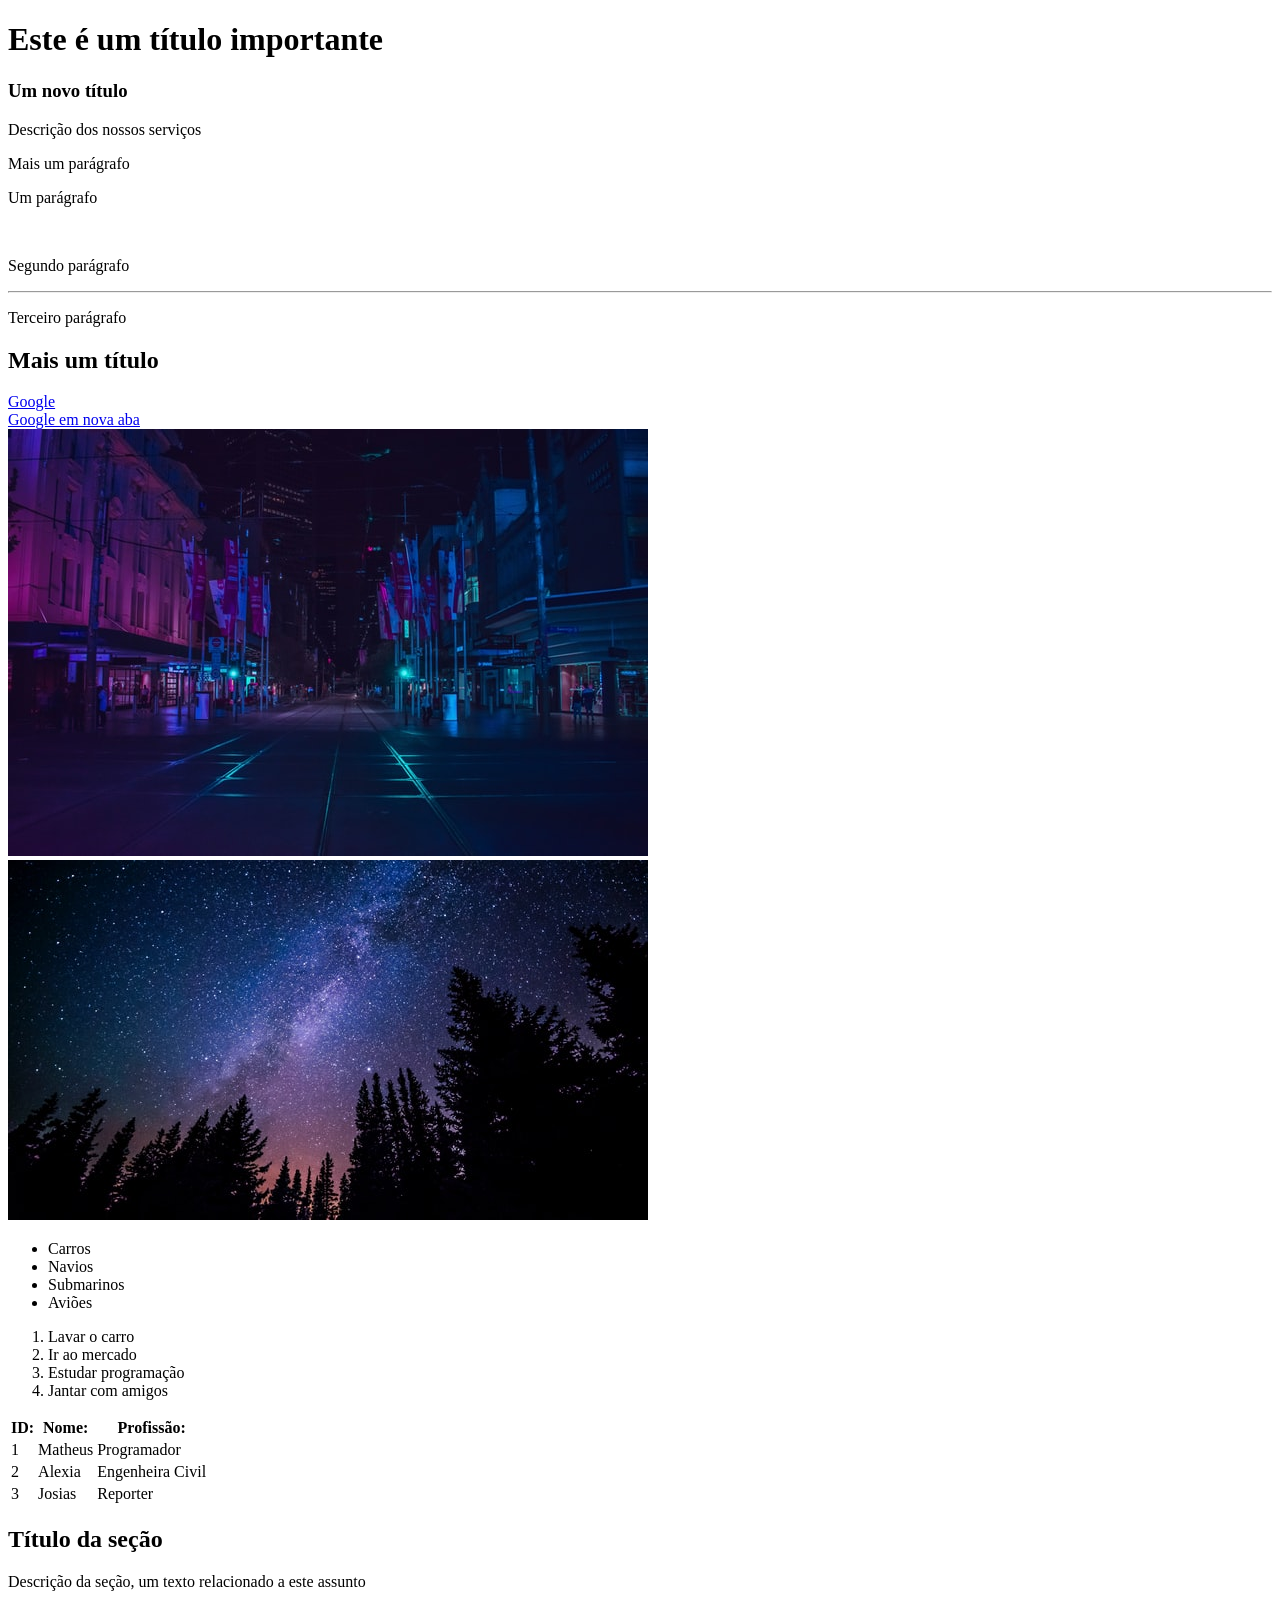
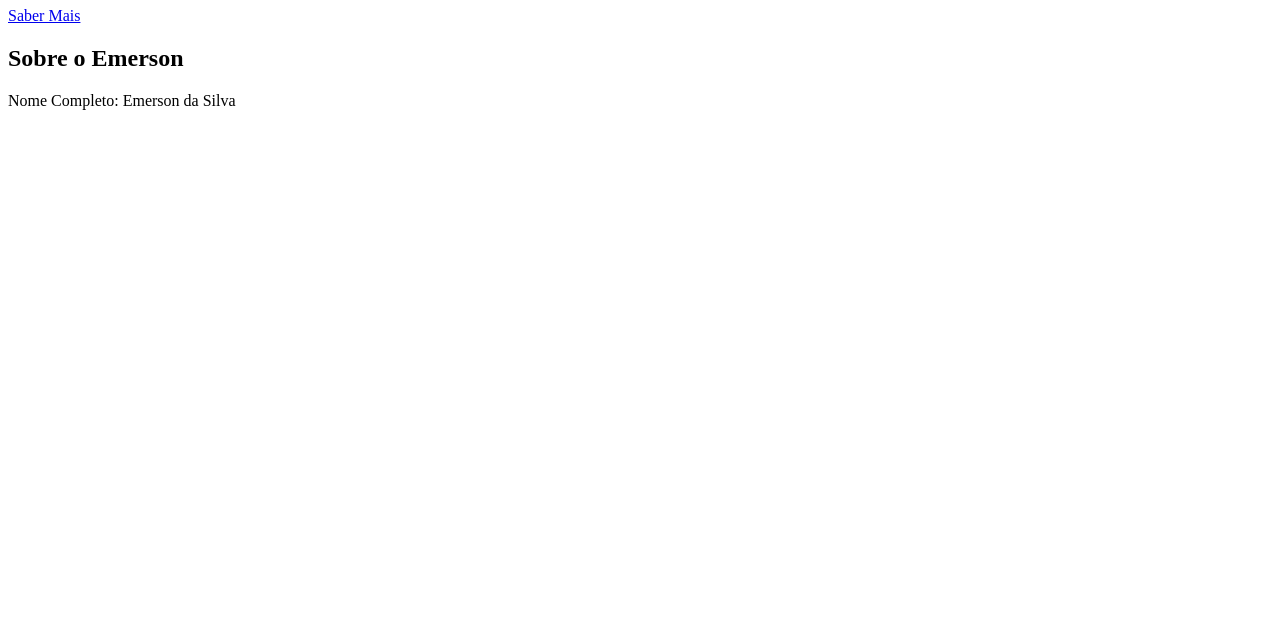
<file: 02-fundamentos-html/index.html>
<!DOCTYPE html>
<html>
    <head>
        <title>HTML fundamentos</title>
    </head>
    <body style="padding-bottom: 500px">
        <!-- 1 - títulos -->
        <h1>Este é um título importante</h1>
        <h3>Um novo título</h3>

        <!-- 2 - parágrafos -->
        <p>Descrição dos nossos serviços</p>
        <p>Mais um parágrafo</p>

        <!-- 3 - tags sem conteúdo -->
        <p>Um parágrafo</p>
        <br />
        <p>Segundo parágrafo</p>
        <hr />
        <p>Terceiro parágrafo</p>

        <!-- 4 - comentários -->
        <!-- Este é um comentário -->
        <h2>Mais um título</h2>
        <!-- Outro comentário -->

        <!-- 5 - atributos -->
        <a href="https://google.com">Google</a><br />

        <!-- 6 - abrir link nova aba -->
        <a href="https://google.com" target="_blank">Google em nova aba</a><br />

        <!-- 7 - imagem -->
        <img src="img/city.jpg" />

        <!-- 8 - atributo alt -->
        <img src="img/nature.jpg" alt="Noite na floresta">

        <!-- 9 - listas não ordenadas -->
        <ul>
            <li>Carros</li>
            <li>Navios</li>
            <li>Submarinos</li>
            <li>Aviões</li>
        </ul>

        <!-- 10 - listas ordenadas -->
        <ol>
            <li>Lavar o carro</li>
            <li>Ir ao mercado</li>
            <li>Estudar programação</li>
            <li>Jantar com amigos</li>
        </ol>

        <!-- 11 - tabelas -->
        <table>
            <tr>
                <th>ID:</th>
                <th>Nome:</th>
                <th>Profissão:</th>
            </tr>
            <tr>
                <td>1</td>
                <td>Matheus</td>
                <td>Programador</td>
            </tr>
            <tr>
                <td>2</td>
                <td>Alexia</td>
                <td>Engenheira Civil</td>
            </tr>
            <tr>
                <td>3</td>
                <td>Josias</td>
                <td>Reporter</td>
            </tr>
        </table>

        <!-- 12 - div-->
        <div>
            <h2>Título da seção</h2>
            <p>Descrição da seção, um texto relacionado a este assunto</p>
            <a href="#">Saber Mais</a>
        </div>
        <div>
            <h2>Sobre o Emerson</h2>
            <p>Nome Completo: Emerson da Silva</p>
        </div>
    </body>
</html>
</file>
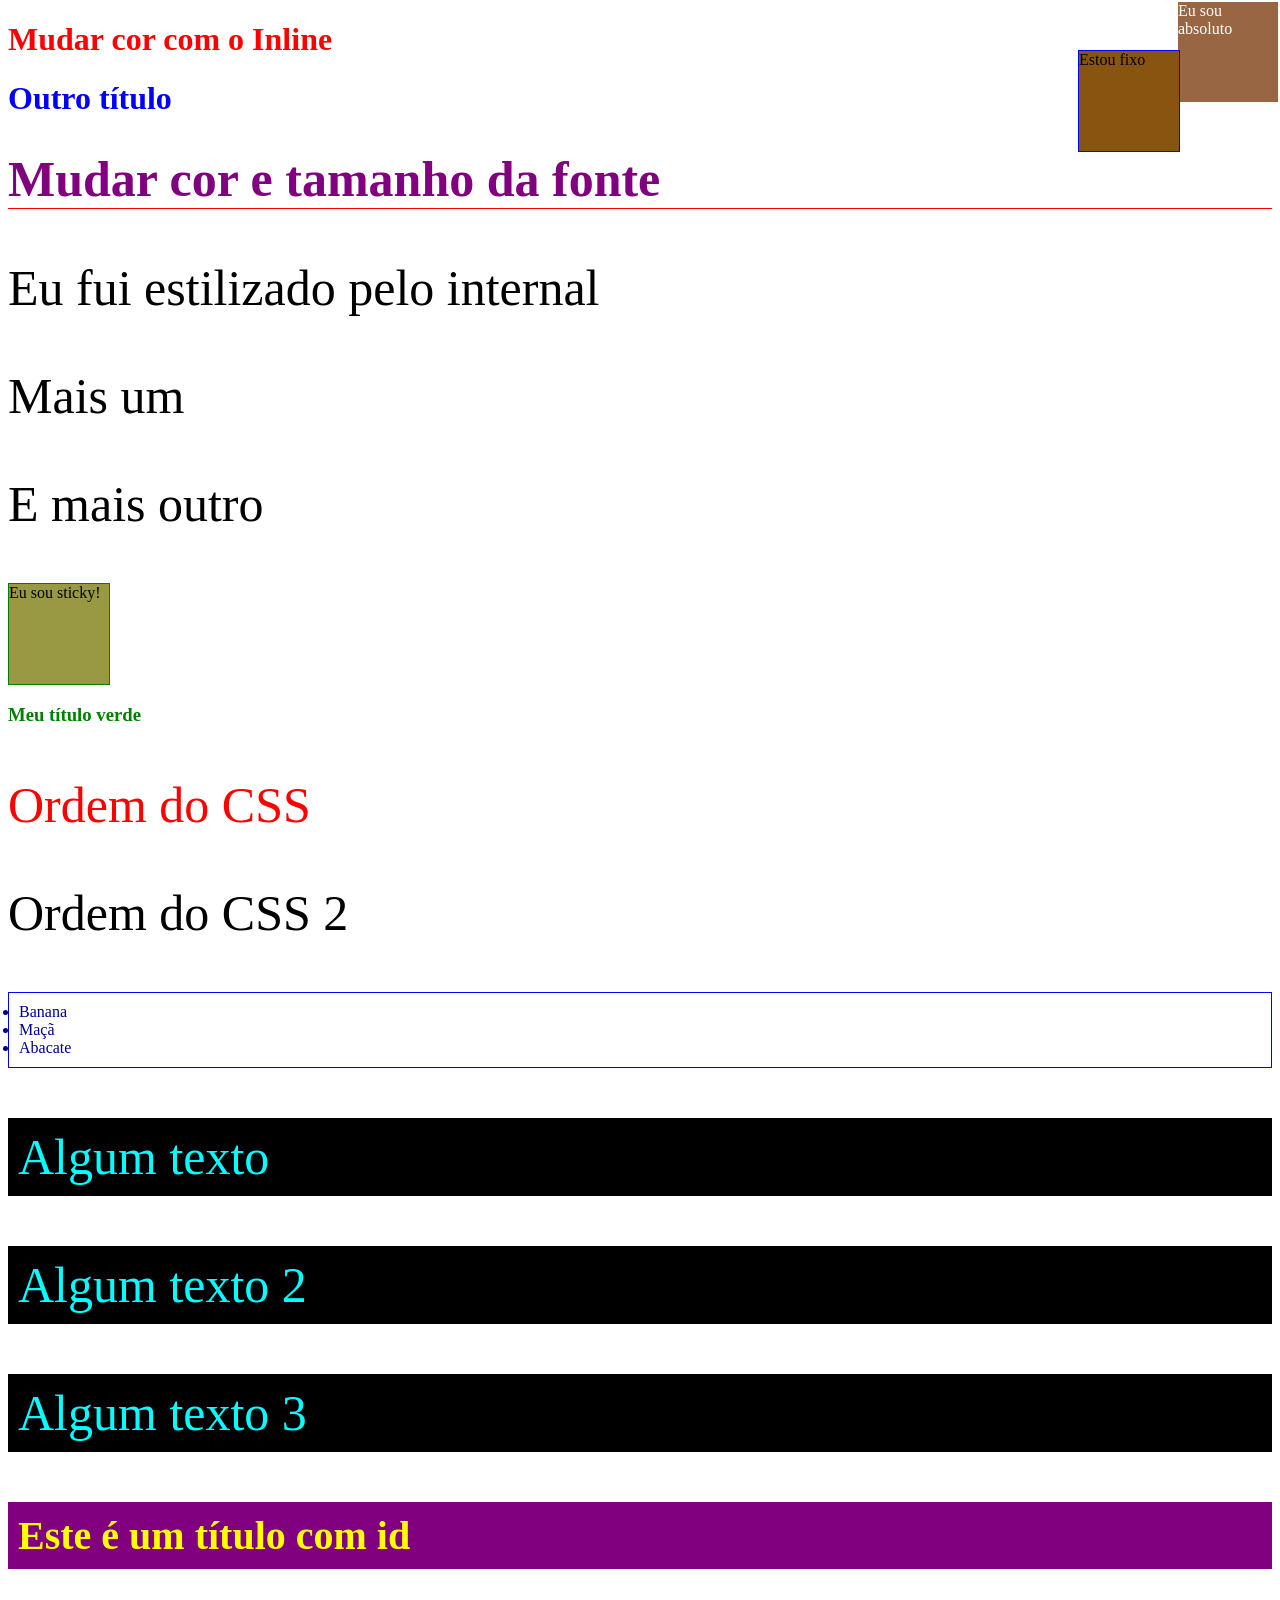
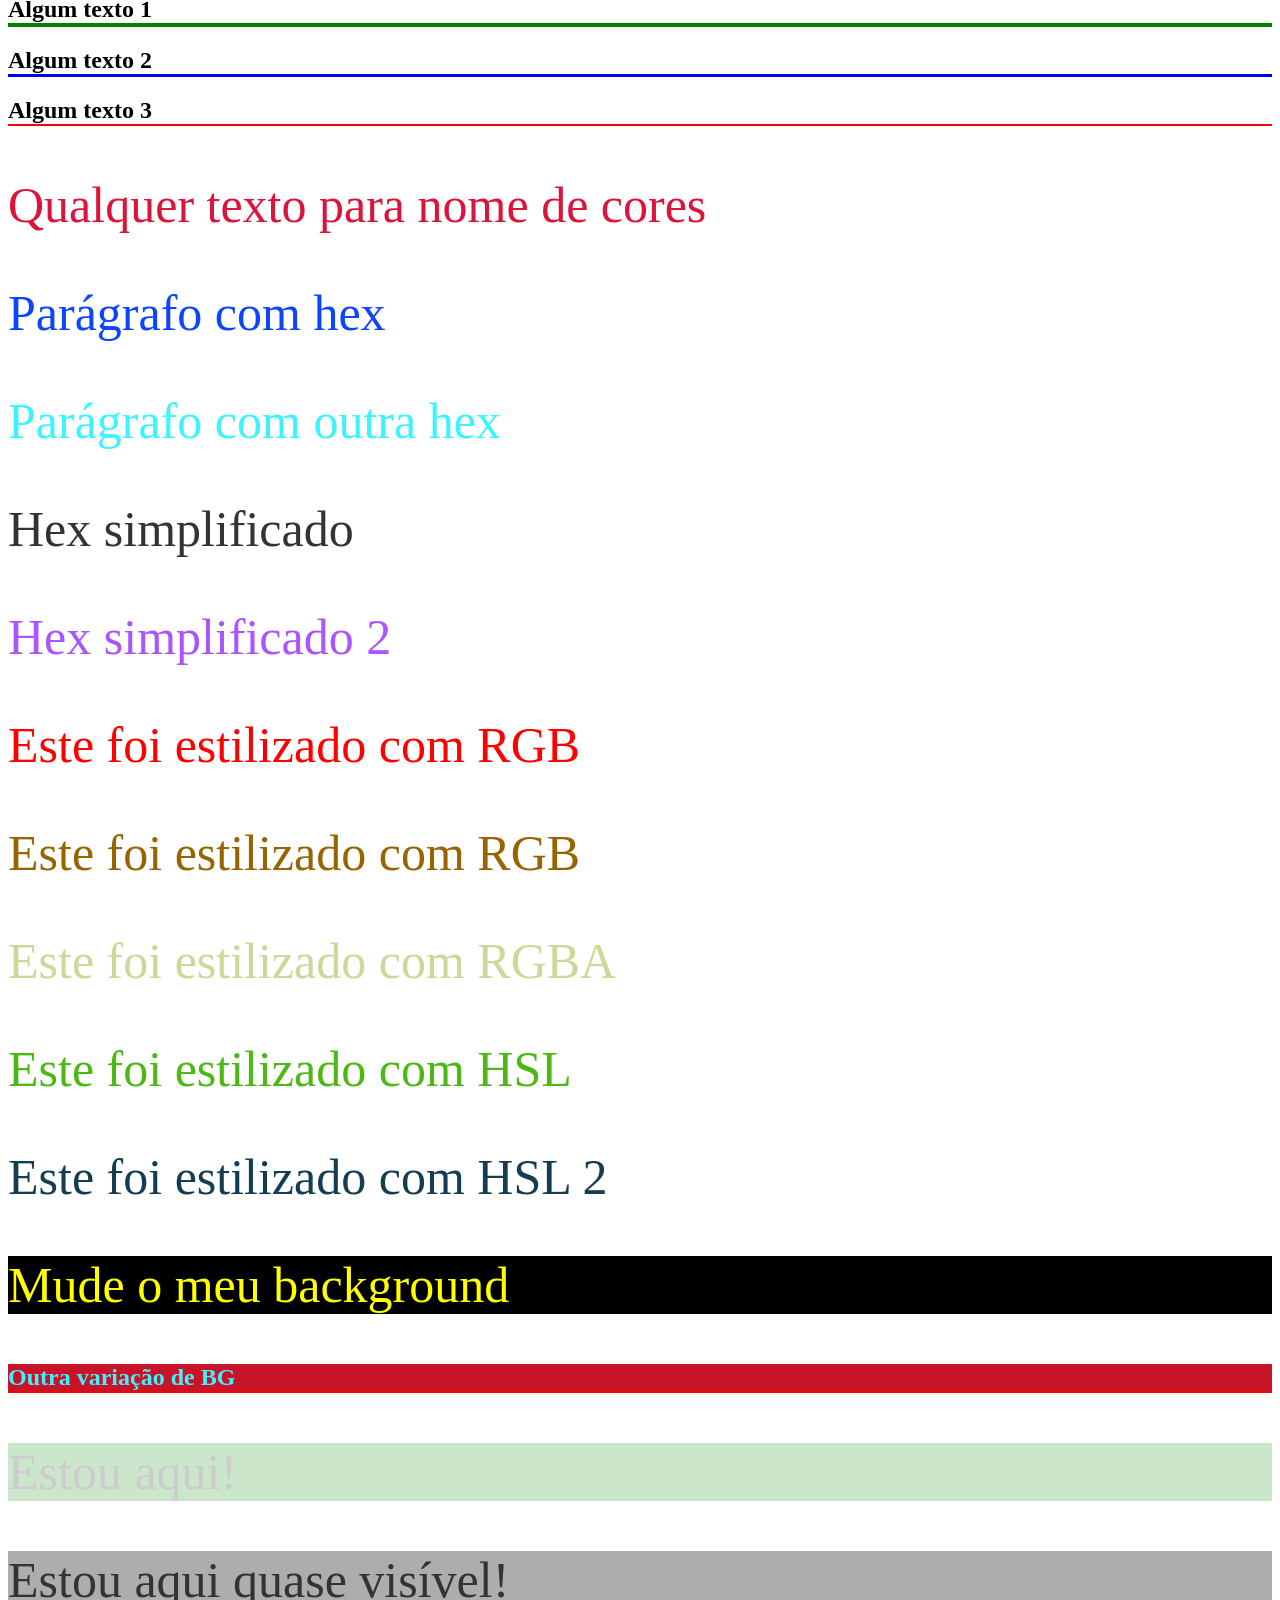
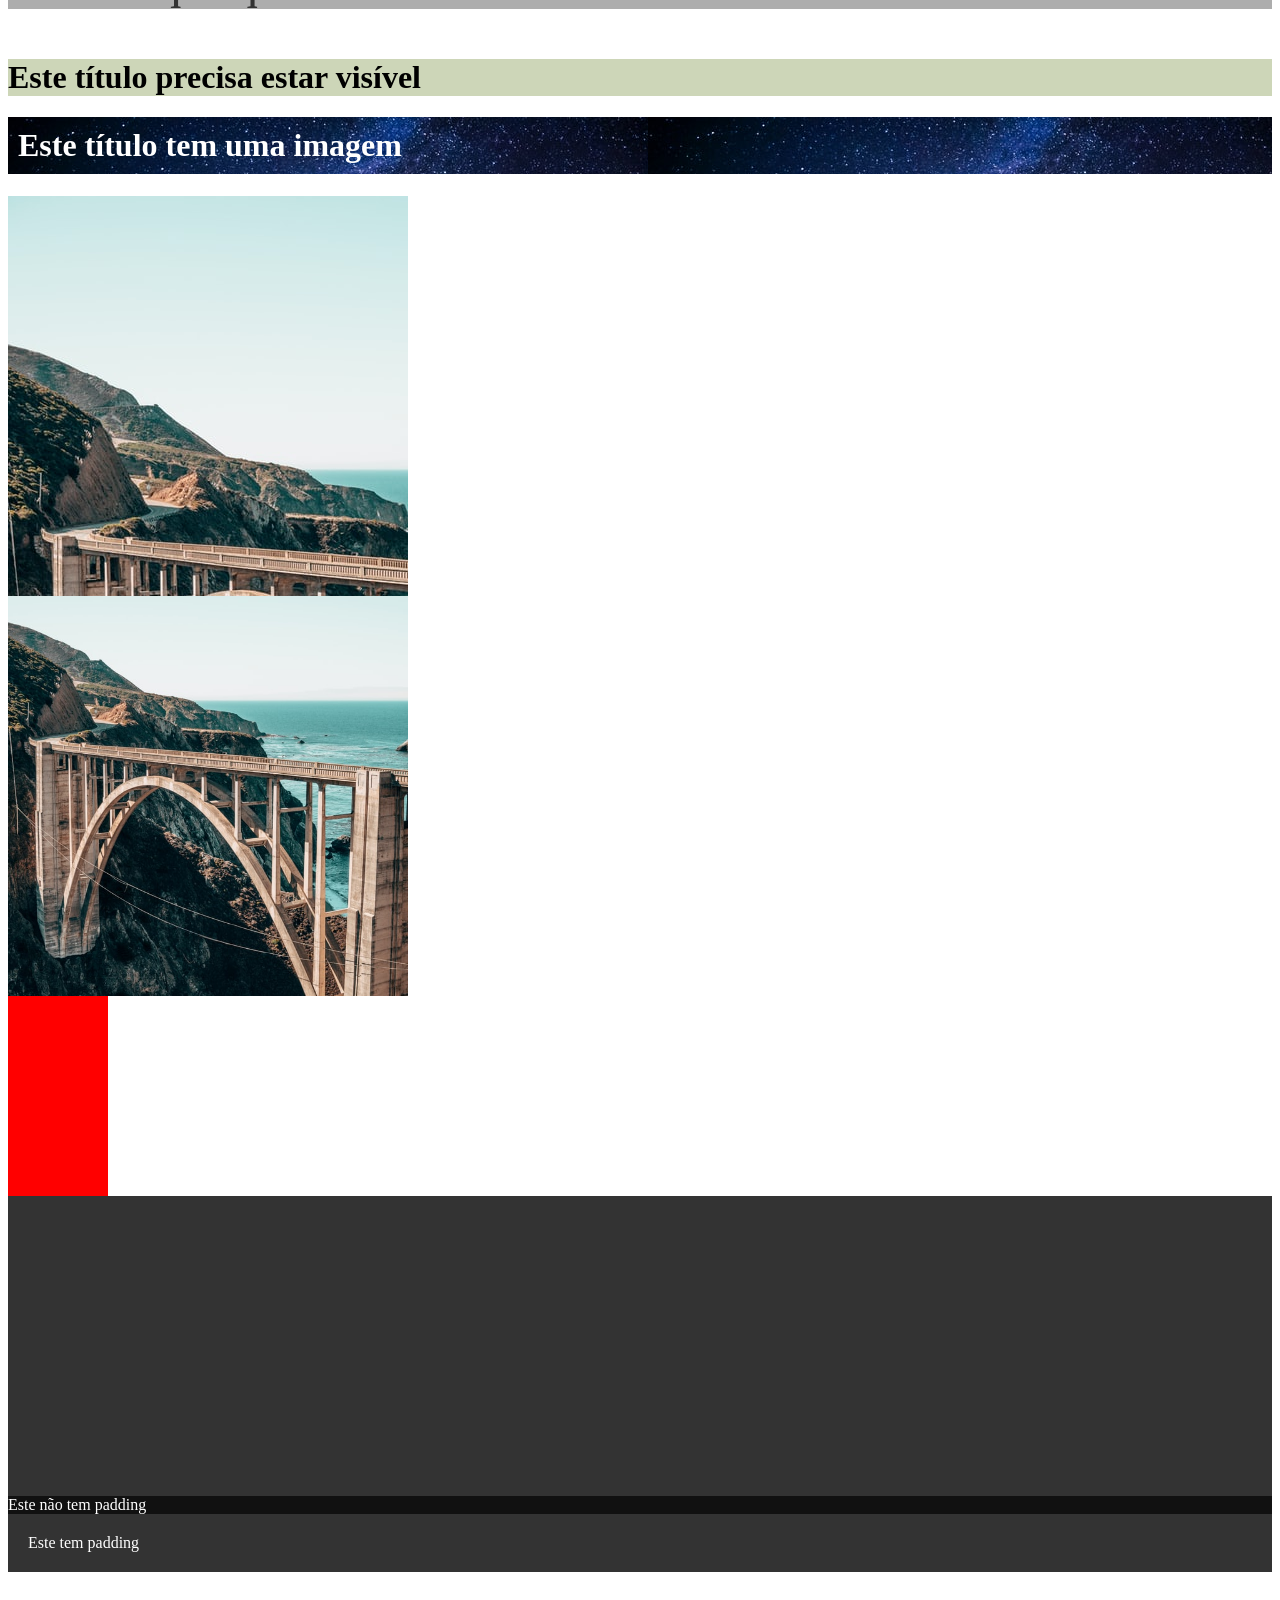
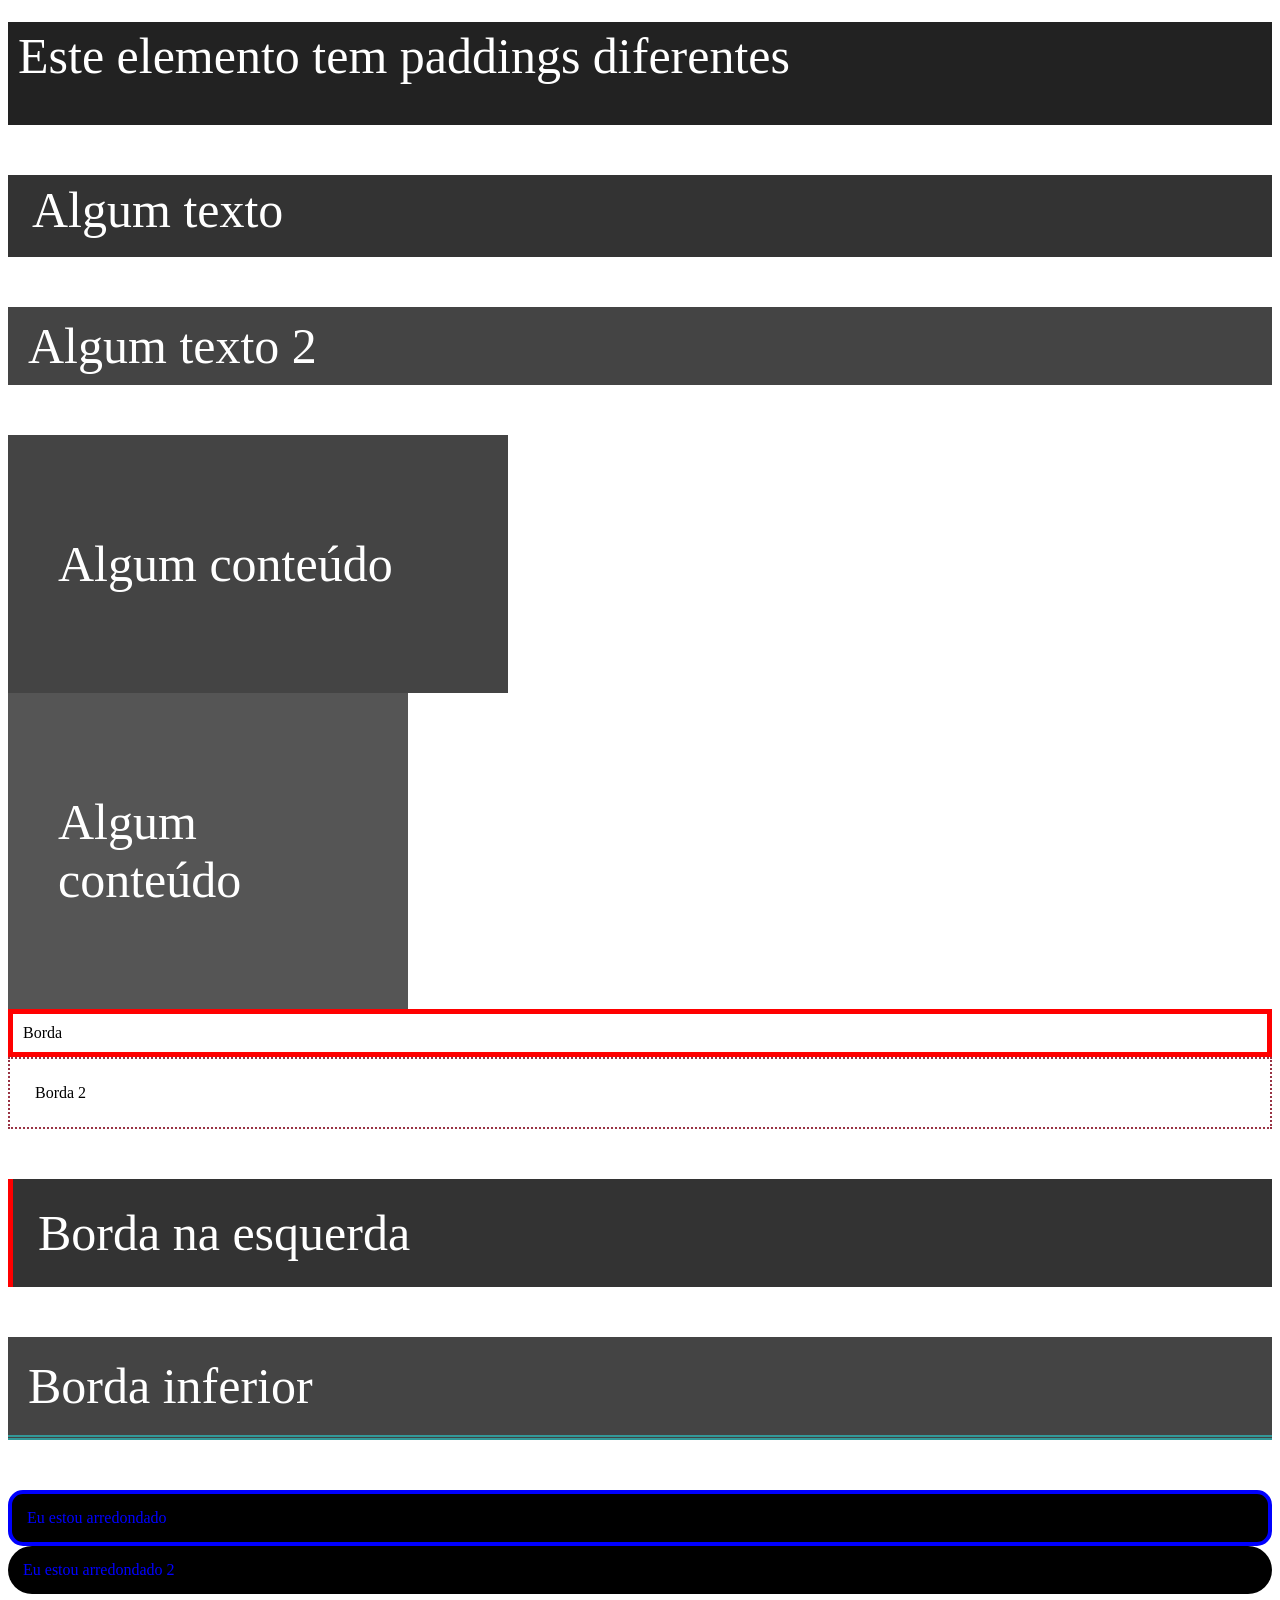
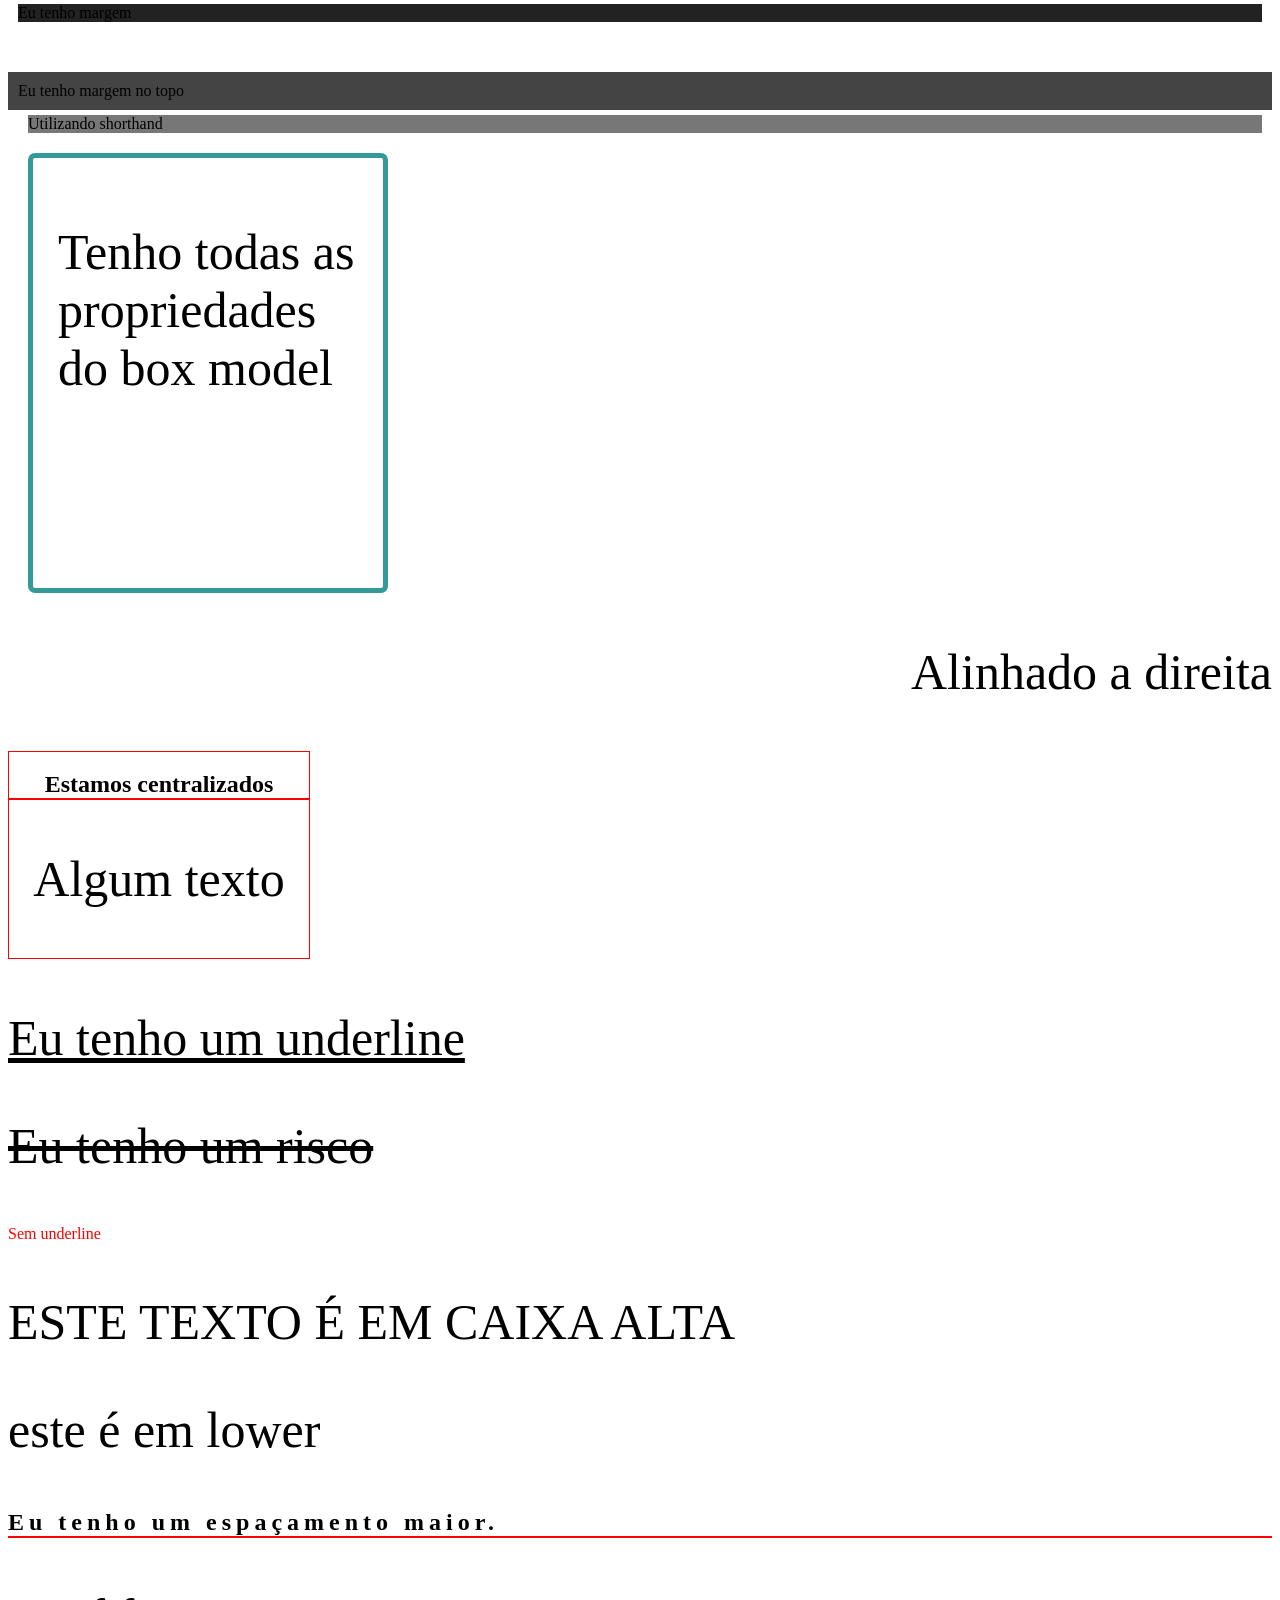
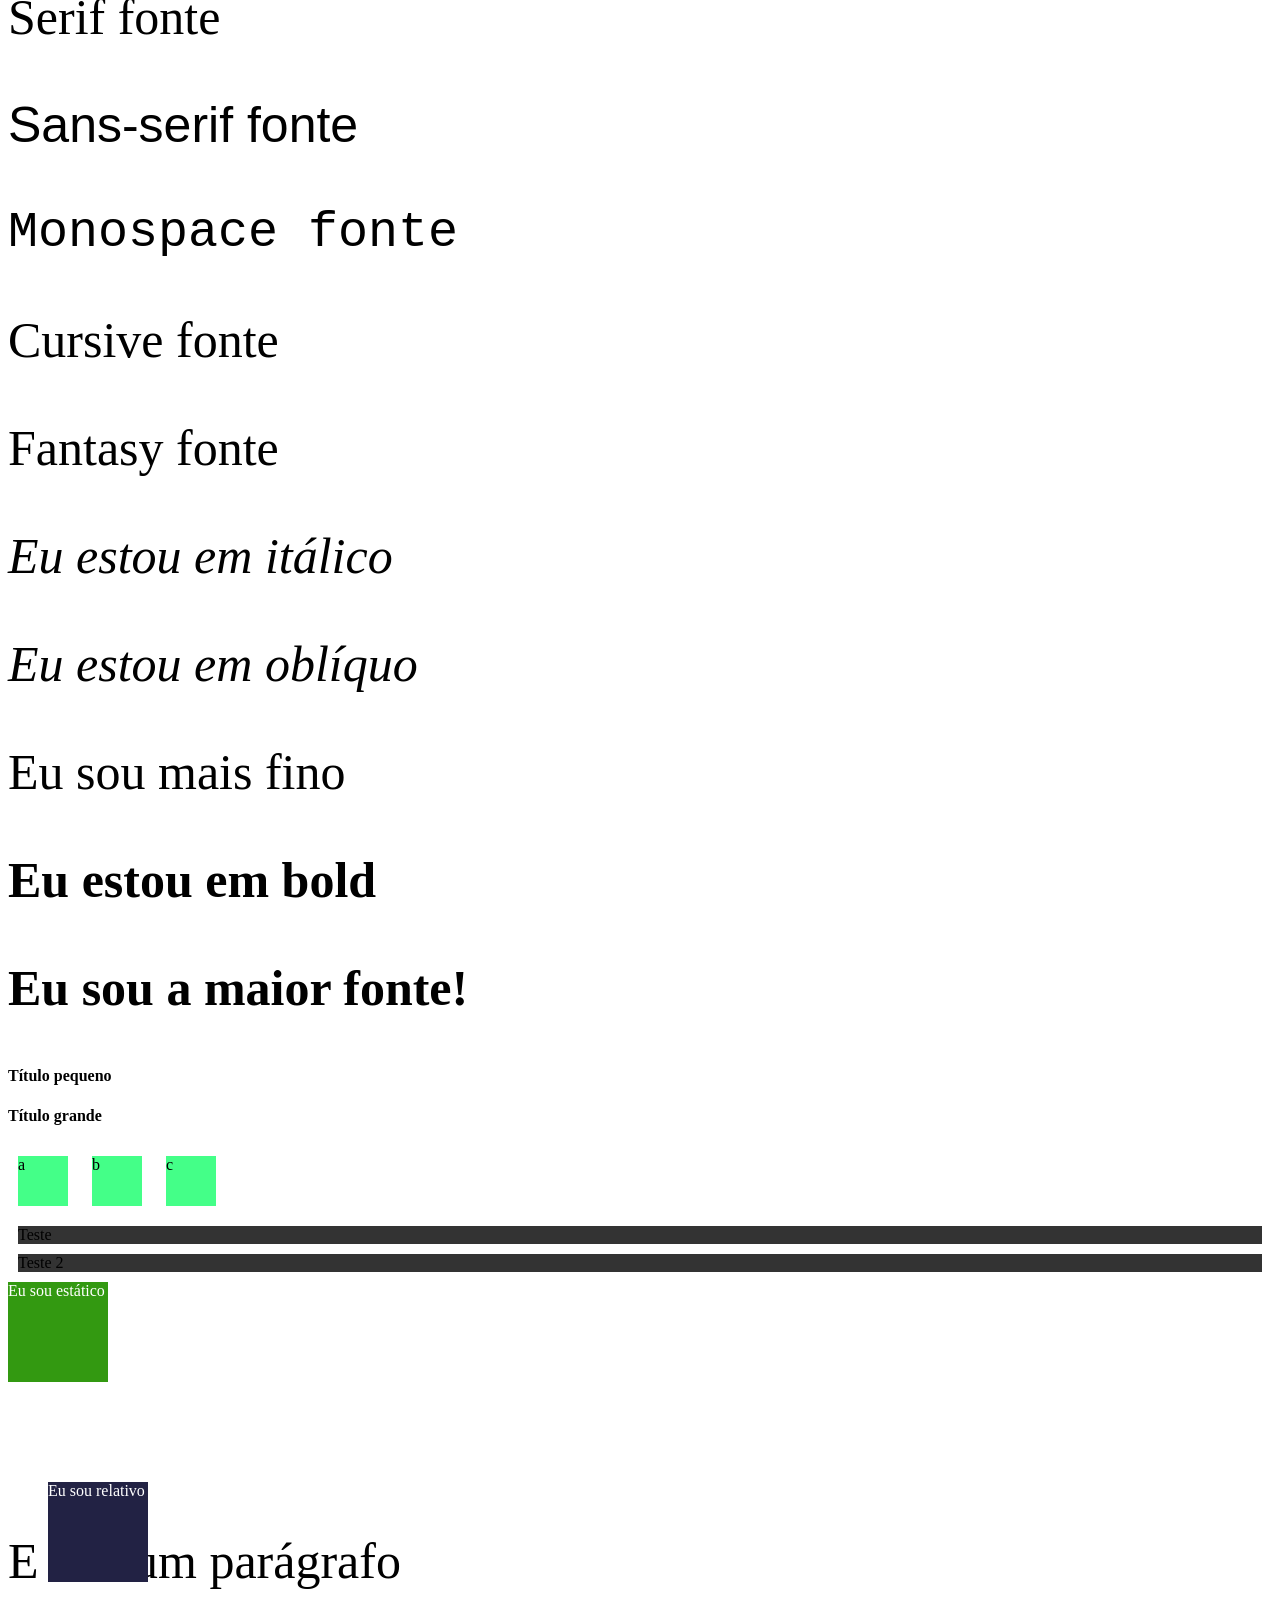
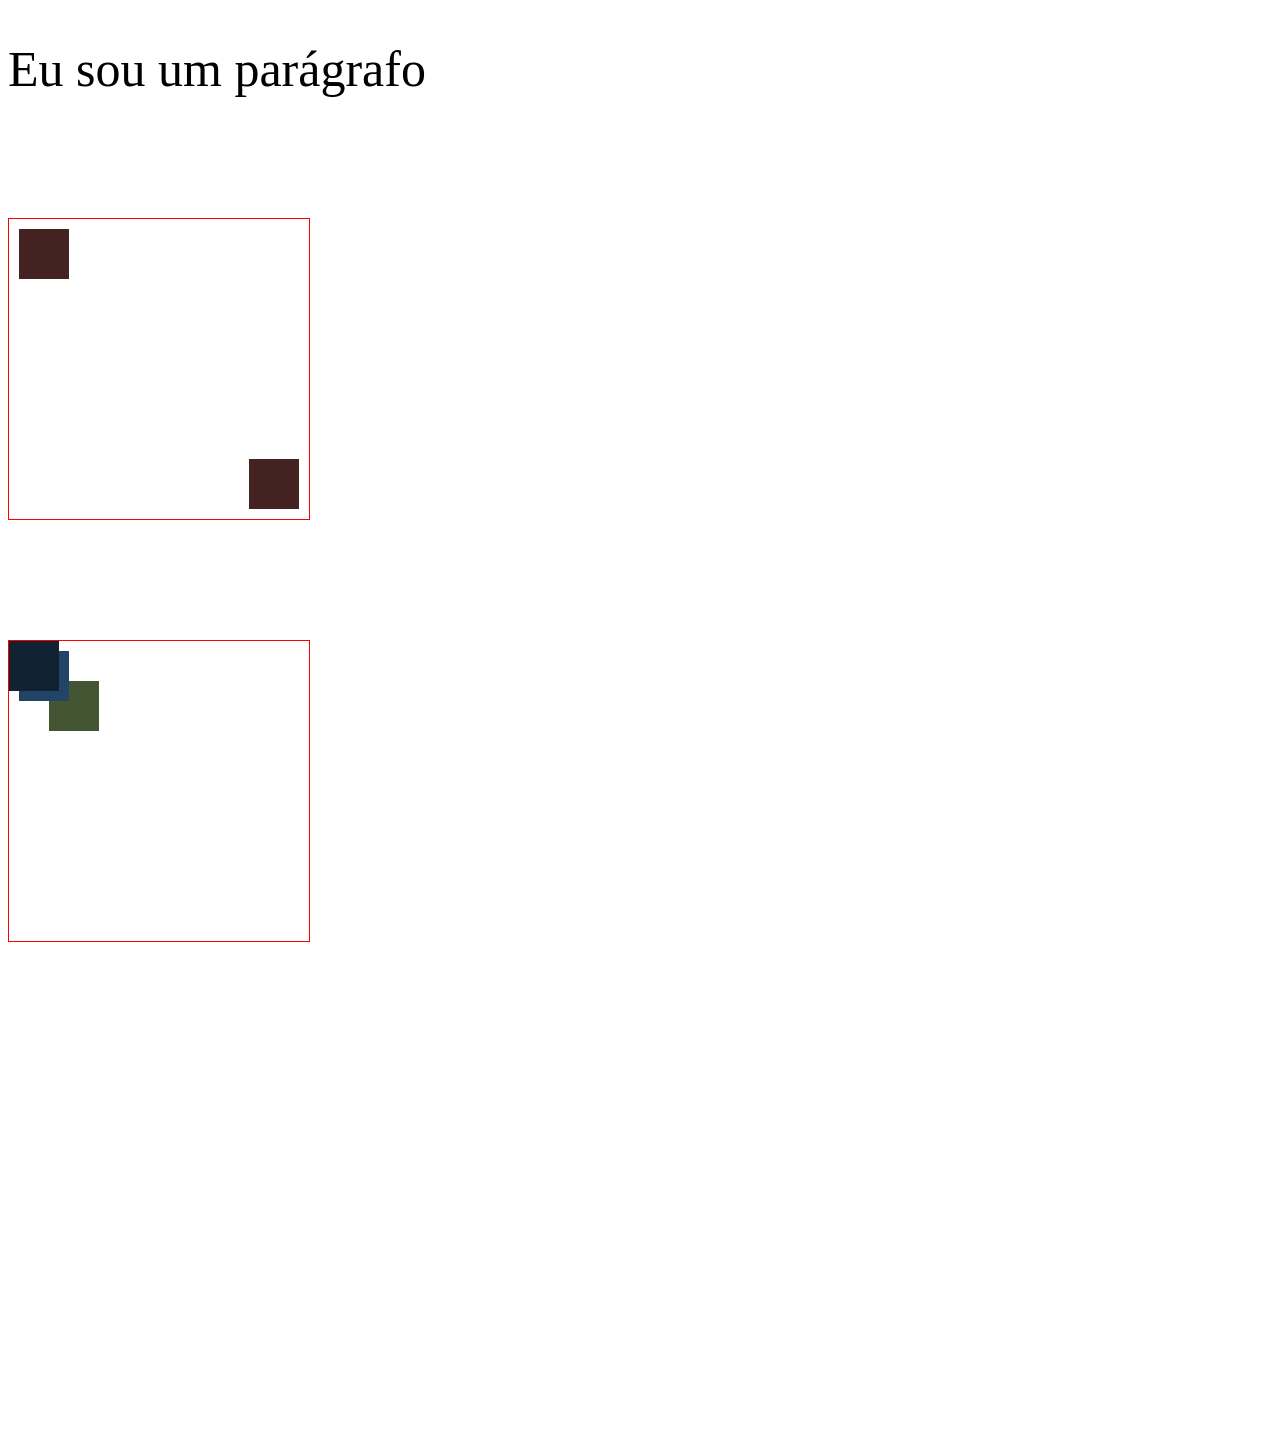
<file: 03-fundamentos-css/index.html>
<!DOCTYPE html>
<html lang="pt-br">
<head>
    <meta charset="UTF-8">
    <meta name="viewport" content="width=device-width, initial-scale=1.0">
    <title>Fundamentos CSS</title>
    <!-- 3 - Internal CSS -->
    <style>
        p {
            /* color: gold; */
            font-size: 50px;
        }
    </style>

    <!-- 4 - External CSS -->
    <!-- Cascading Style Sheets -->
    <link rel="stylesheet" href="css/style.css">
    <link rel="stylesheet" href="css/lists.css">
</head>
<body>
    <!-- 1 - Inline CSS -->
    <h1 style="color: red">Mudar cor com o Inline</h1>
    <h1 style="color: blue">Outro título</h1>

    <!-- 2 - Múltiplas regras -->
    <h1 style="color: purple; font-size: 50px; border-bottom: 1px solid red">
        Mudar cor e tamanho da fonte
    </h1>

    <!-- 3 - Internal CSS -->
    <p>Eu fui estilizado pelo internal</p>
    <p>Mais um</p>
    <p>E mais outro</p>

    <!-- 48 - sticky -->
    <div class="sticky">
        <span>Eu sou sticky!</span>
    </div>

    <!-- 4 - External CSS -->
    <h3>Meu título verde</h3>

    <!-- 5 - Ordem do CSS -->
    <p style="color: red">Ordem do CSS</p>
    <p>Ordem do CSS 2</p>

    <!-- 6 - Múltiplos CSS -->
    <ul>
        <li>Banana</li>
        <li>Maçã</li>
        <li>Abacate</li>
    </ul>

    <!-- 8 - classes -->
    <p class="paragraph">Algum texto</p>
    <p class="paragraph">Algum texto 2</p>
    <p class="paragraph">Algum texto 3</p>

    <!-- 9 - id -->
    <h1 id="exclusive-title">Este é um título com id</h1>

    <!-- 10 - múltiplas regras, ordem do CSS -->
    <h2 id="algum-titulo" class="titulo">Algum texto 1</h2>
    <h2 class="titulo">Algum texto 2</h2>
    <h2>Algum texto 3</h2>

    <!-- 11 - nome de cor -->
    <p class="color-name">Qualquer texto para nome de cores</p>

    <!-- 12 - hex -->
    <p class="hex">Parágrafo com hex</p>
    <p class="hex-2">Parágrafo com outra hex</p>

    <!-- 13 - mais sobre hex -->
    <p class="simple-hex">Hex simplificado</p>
    <p class="simple-hex-2">Hex simplificado 2</p>

    <!-- 14 - rgb -->
    <p class="rgb">Este foi estilizado com RGB</p>

    <p class="mixed-rgb">Este foi estilizado com RGB</p>

    <!-- 15 - rgba -->
    <p class="rgba">Este foi estilizado com RGBA</p>

    <!-- 16 - hsl -->
    <p class="hsl">Este foi estilizado com HSL</p>

    <p class="hsl2">Este foi estilizado com HSL 2</p>

    <!-- 17 - background-color -->
    <p class="bg">Mude o meu background</p>
    <h2 class="bg-2">Outra variação de BG</h2>

    <!-- 18 - opacidade no bg -->
    <div class="bg-opacity">
        <p>Estou aqui!</p>
    </div>

    <div class="bg-opacity-2">
        <p>Estou aqui quase visível!</p>
    </div>

    <!-- 19 - rgba com opacidade -->
    <div class="rgba-opacity">
        <h1>Este título precisa estar visível</h1>
    </div>

    <!-- 20 - bg imagem -->
    <h1 class="bg-image">Este título tem uma imagem</h1>

    <!-- 21 - centralizar img de bg -->
    <div class="not-centered-bg"></div>
    <div class="centered-bg"></div>

    <!-- 22 - largura e altura -->
    <div class="height-width"></div>
    <div class="height-width-2"></div>

    <!-- 23 - padding-->
    <div class="without-padding">Este não tem padding</div>
    <div class="padding">Este tem padding</div>

    <!-- 24 - padding individual -->
    <p class="padding-individual">Este elemento tem paddings diferentes</p>

    <!-- 25 - shorthand padding -->
    <p class="shorthand-padding">Algum texto</p>
    <p class="shorthand-padding-2">Algum texto 2</p>

    <!-- 26 - padding com width -->
    <div class="without-border-box">
        <p>Algum conteúdo</p>
    </div>
    <div class="border-box">
        <p>Algum conteúdo</p>
    </div>

    <!-- 27 - border -->
    <div class="border">Borda</div>
    <div class="border-2">Borda 2</div>

    <!-- 28 - borda individual -->
    <p class="border-left">Borda na esquerda</p>
    <p class="border-bottom">Borda inferior</p>

    <!-- 29 - borda arredondada -->
    <div class="rounded-p">Eu estou arredondado</div>
    <div class="rounded-p-2">Eu estou arredondado 2</div>

    <!-- 30 - margem -->
    <div class="margin">Eu tenho margem</div>
    <div class="margin-top">Eu tenho margem no topo</div>
    <div class="margin-shorthand">Utilizando shorthand</div>

    <!-- 31 - box model -->
    <div class="box-model">
        <p>Tenho todas as propriedades do box model</p>
    </div>

    <!-- 33 - text alignment -->
    <p class="text-aligned">Alinhado a direita</p>

    <div class="container-center">
        <h2>Estamos centralizados</h2>
        <p>Algum texto</p>
    </div>

    <!-- 34 - text decoration -->
    <p class="underline">Eu tenho um underline</p>
    <p class="line-trough">Eu tenho um risco</p>
    <a href="#" class="remove-underline">Sem underline</a>

    <!-- 35 - text transform -->
    <p class="upper">Este texto é em caixa alta</p>
    <p class="lower">ESTE É EM LOWER</p>

    <!-- 36 - letter spacing -->
    <h2 class="spacing">Eu tenho um espaçamento maior.</h2>

    <!-- 37 - fontes -->
    <p class="serif">Serif fonte</p>
    <p class="sans-serif">Sans-serif fonte</p>
    <p class="monospace">Monospace fonte</p>
    <p class="cursive">Cursive fonte</p>
    <p class="fantasy">Fantasy fonte</p>

    <!-- 38 - font style -->
    <p class="italic">Eu estou em itálico</p>
    <p class="oblique">Eu estou em oblíquo</p>

    <!-- 39 - font weight -->
    <p class="thin">Eu sou mais fino</p>
    <p class="bold">Eu estou em bold</p>
    <p class="bolder">Eu sou a maior fonte!</p>

    <!-- 40 - font-size -->
    <h4 class="small">Título pequeno</h4>
      <h4 class="big">Título grande</h4>

    <!-- 41 - display -->
    <div class="inline-box">a</div>
    <div class="inline-box">b</div>
    <div class="inline-box">c</div>

    <span class="block">Teste</span>
    <span class="block">Teste 2</span>

    <!-- 42 - escondendo elementos -->  
    <p class="invisible">Me encontre se puder</p>

    <!-- 43 - static -->
    <div class="static">
        <span>Eu sou estático</span>
    </div>

    <!-- 44 - relative -->
    <div class="relative">
        <span>Eu sou relativo</span>
    </div>
    <p>E sou um parágrafo</p>

    <!-- 45 - absolute  -->
    <div class="absolute">
        <span>Eu sou absoluto</span>
    </div>
    <p>Eu sou um parágrafo</p>

    <!-- 46 - relative com absolute -->
    <div class="relative-container">
        <div class="absolute-1"></div>
        <div class="absolute-2"></div>
    </div>

    <!-- 47 - fixed-->
    <div class="fixed">
        <span>Estou fixo</span>
    </div>

    <!-- 48 - z-index -->
    <div class="relative-container">
        <div class="absolute-3"></div>
        <div class="absolute-4"></div>
        <div class="absolute-5"></div>
    </div>
</body>
</html>
</file>
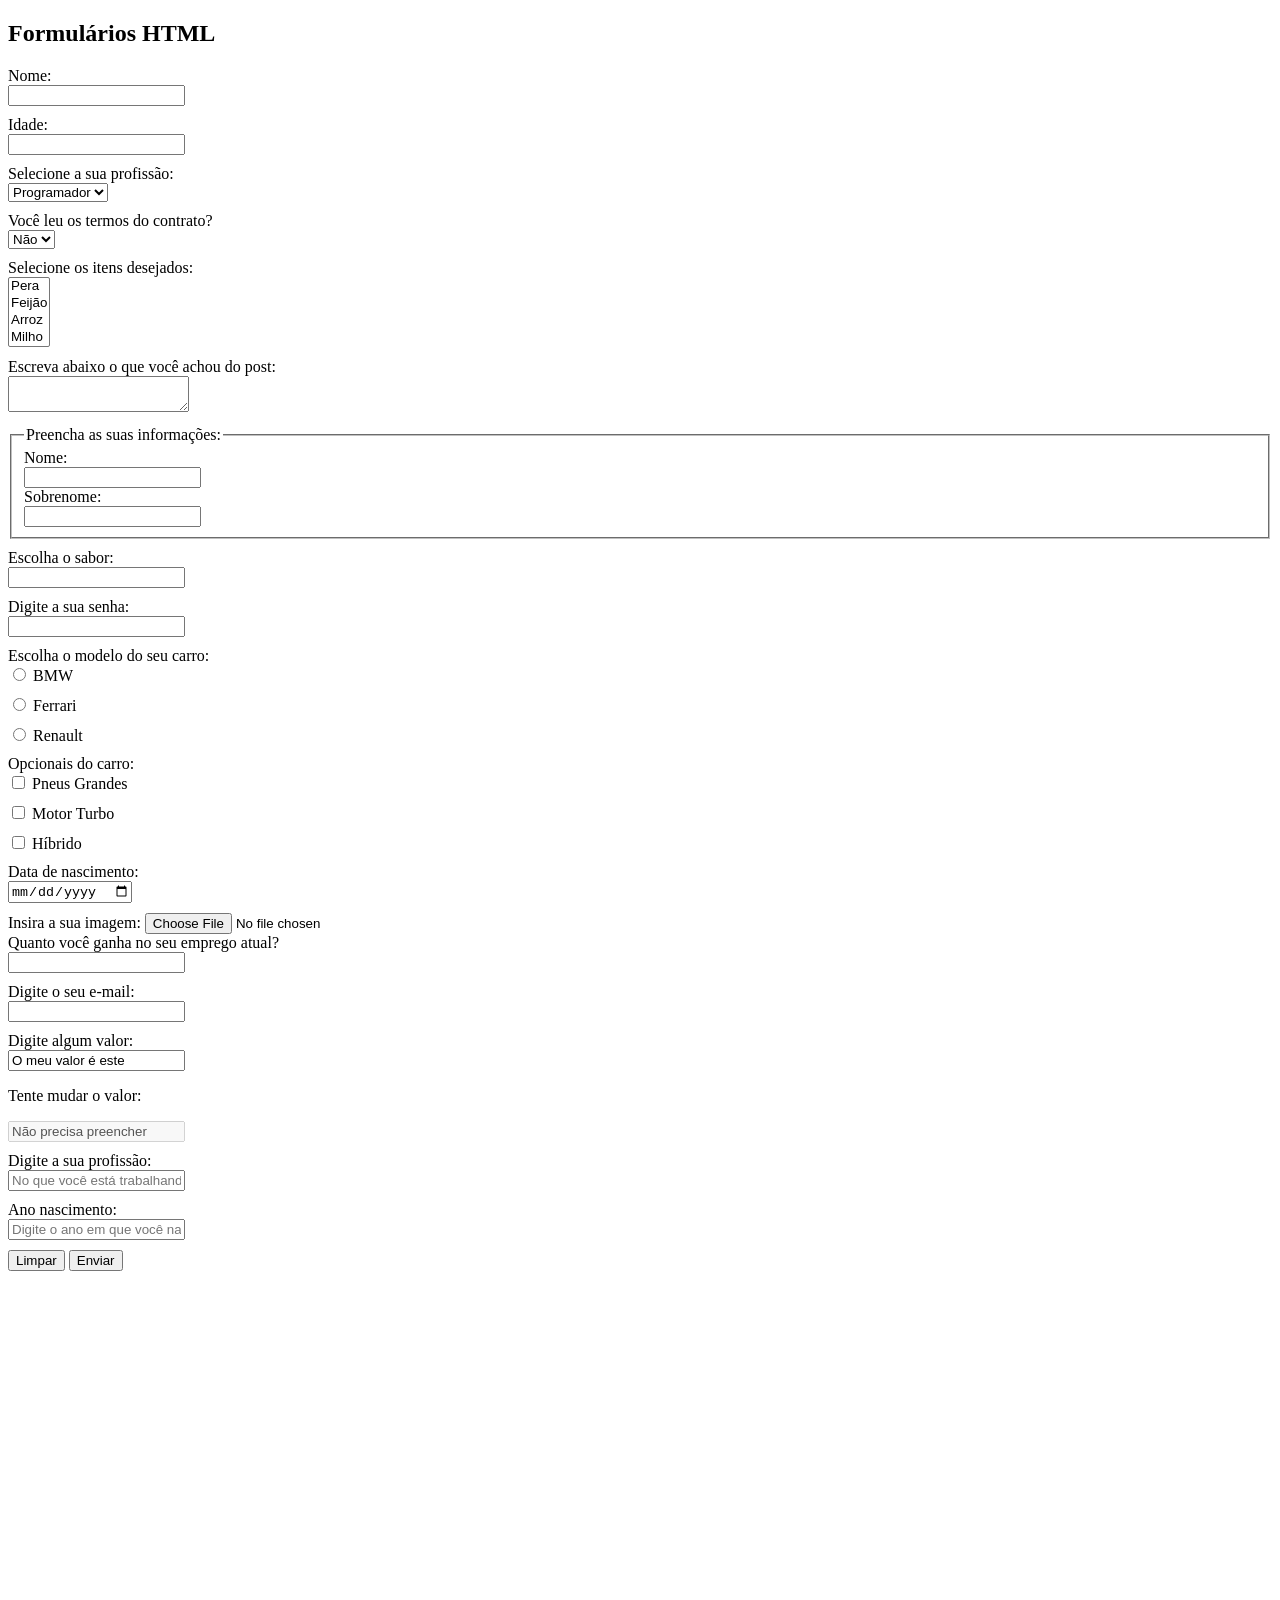
<file: 04-formularios/index.html>
<!DOCTYPE html>
<html lang="pt-br">
<head>
    <meta charset="UTF-8">
    <meta name="viewport" content="width=device-width, initial-scale=1.0">
    <title>Fomulários</title>
    <link rel="stylesheet" href="css/style.css" />
</head>
<body>
    <h2>Formulários HTML</h2>
    <!-- 1 - Primeiro formulário -->
    <!-- 2 - Atributos do formulário -->
    <form action="register.php" method="post">
        <div>
            <label>Nome:</label>
            <input type="text" />
        </div>
    <!-- 3 - atributo name -->
    <div>
        <!-- 4 - atributo label -->
        <label for="age">Idade:</label>
        <input type="text" name="age" />
    </div>
    <!-- 6 - select -->
    <div>
        <label for="job">Selecione a sua profissão:</label>
        <select name="job">
            <option value="programador">Programador</option>
            <option value="tester">Tester/QA</option>
            <option value="devops">DevOps</option>
        </select>
    </div>
    <!-- 7 - atributo selected -->
    <div>
        <label for="contract">Você leu os termos do contrato?</label>
        <select name="contract">
            <option value="sim">Sim</option>
            <option value="nao" selected>Não</option>
        </select>
    </div>
    <!-- 8 - multiplas opções -->
    <div>
        <label for="items">Selecione os itens desejados:</label>
        <select name="items" multiple>
            <option value="pera">Pera</option>
            <option value="feijao">Feijão</option>
            <option value="arroz">Arroz</option>
            <option value="milho">Milho</option>
        </select>
    </div>
    <!-- 9 - textarea -->
    <div>
        <label for="comment">Escreva abaixo o que você achou do post:</label>
        <textarea name="comment"></textarea>
    </div>
    <!-- 10 - fieldset e legend -->
    <div>
        <fieldset>
            <legend>Preencha as suas informações:</legend>
            <label for="firstname">Nome:</label>
            <input type="text" name="firstname">
            <label for="lastname">Sobrenome:</label>
            <input type="text" name="lastname">
        </fieldset>
    </div>
    <!-- 11 - datalist -->
    <div>
        <label for="flavor">Escolha o sabor:</label>
        <input type="text" list="flavors" name="flavor">

        <datalist id="flavors">
            <option value="Cereja"></option>
            <option value="Morango"></option>
            <option value="Abacaxi"></option>
            <option value="Chocolate"></option>
        </datalist>
    </div>
    <!-- 12 - senha -->
     <div>
        <label for="password">Digite a sua senha:</label>
        <input type="password" name="password">
     </div>
    <!-- 14 - radio button -->
    <div>
        <label for="car_model">Escolha o modelo do seu carro:</label>
        <div class="radio">
            <input type="radio" value="bmw" name="car_model">
            <label for="bmw">BMW</label>
        </div>
        <div class="radio">
            <input type="radio" value="ferrari" name="car_model">
            <label for="ferrari">Ferrari</label>
        </div>
        <div class="radio">
            <input type="radio" value="renault" name="car_model">
            <label for="renault">Renault</label>
        </div>
    </div>
    <!-- 15 - checkbox -->
    <div>
        <label for="optionals">Opcionais do carro:</label>
        <div class="radio">
            <input type="checkbox" name="optionals[]" value="big_tires">
            <label for="big_tires">Pneus Grandes</label>
        </div>
        <div class="radio">
            <input type="checkbox" name="optionals[]" value="turbo_engine">
            <label for="turbo_engine">Motor Turbo</label>
        </div>
        <div class="radio">
            <input type="checkbox" name="optionals[]" value="hybrid">
            <label for="hybrid">Híbrido</label>
        </div>
    </div>
    <!-- 16 - datas -->
    <div>
        <label for="birthday">Data de nascimento:</label>
        <input type="date" name="birthday">
    </div>
    <!-- 17 - arquivos -->
    <label for="image">Insira a sua imagem:</label>
    <input type="file" name="image">
    <!-- 18 - numeros -->
    <div>
        <label for="salary">Quanto você ganha no seu emprego atual?</label>
        <input type="number" name="salary">
    </div>
    <!-- 19 - emails -->
    <div>
        <label for="email">Digite o seu e-mail:</label>
        <input type="email" name="email">
    </div>
    <!-- 20 - value -->
     <div>
        <label for="value">Digite algum valor:</label>
        <input type="text" value="O meu valor é este" name="value">
     </div>
    <!-- 21 - disable -->
    <div>
        <p>Tente mudar o valor:</p>
        <input type="text" value="Não precisa preencher" disabled>
    </div>
    <!-- 22 - placeholder -->
    <div>
        <label for="currentjob">Digite a sua profissão:</label>
        <input type="text" name="currentjob" placeholder="No que você está trabalhando agora?">
    </div>
    <!-- 23 - required -->
    <div>
        <label for="birthyear">Ano nascimento:</label>
        <input type="text" name="birthyear" placeholder="Digite o ano em que você nasceu" required>
    </div>
    <!-- 13 - resetar form -->
    <input type="reset" value="Limpar">
    <!-- 5 - envio de form -->
    <input type="submit" value="Enviar" />
    </form>
</body>
</html>
</file>
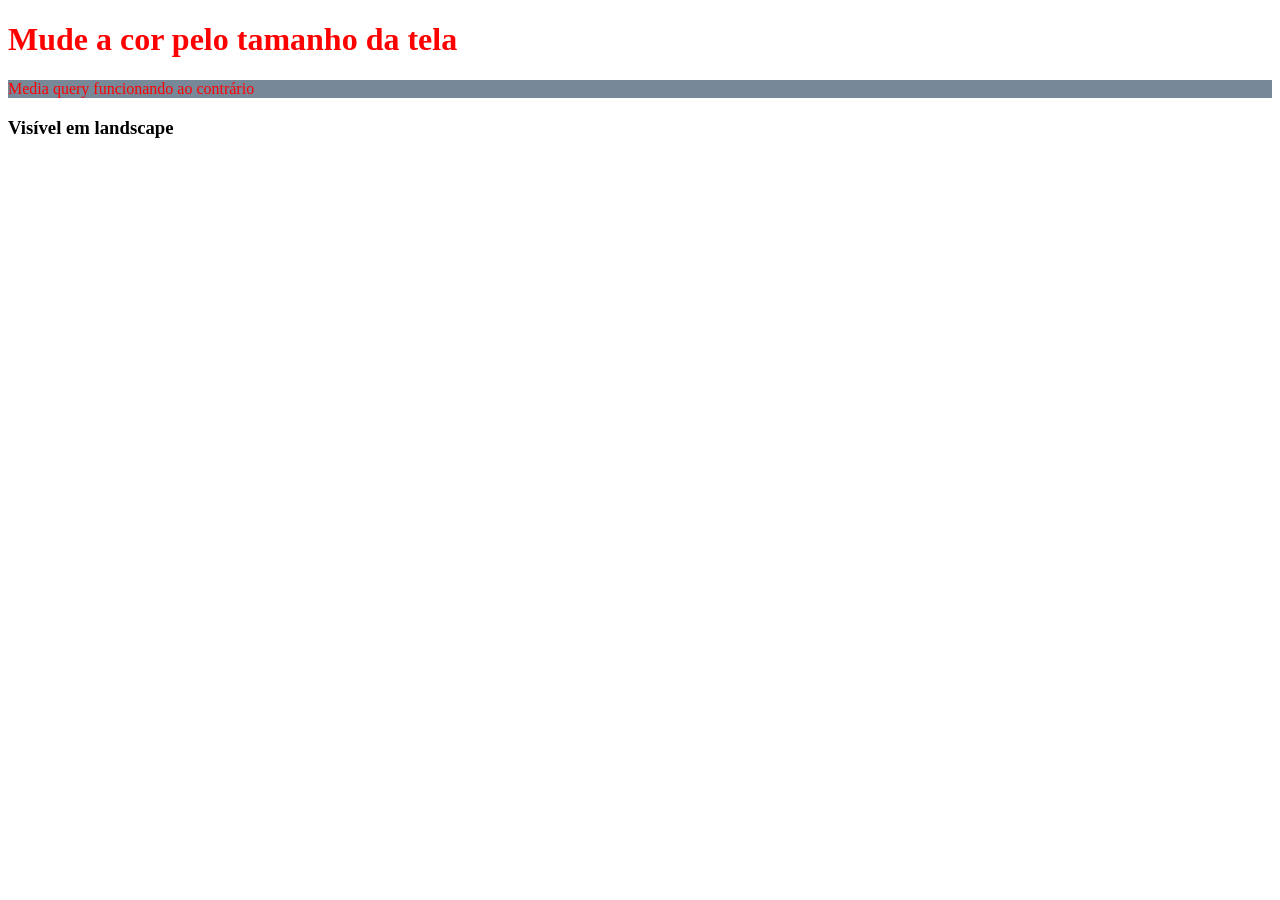
<file: 05-responsividade/index.html>
<!DOCTYPE html>
<html lang="pt-br">
<head>
    <meta charset="UTF-8">
    <!-- 1 - Meta tag de responsividade -->
    <meta name="viewport" content="width=device-width, initial-scale=1.0" />
    <title>Responsividade</title>
    <link rel="stylesheet" href="css/style.css">
</head>
<body>
    <!-- 2 - Media query -->
    <h1>Mude a cor pelo tamanho da tela</h1>
    <!-- 3 - min-width -->
    <p>Media query funcionando ao contrário</p>
    <!-- 4 - landscape -->
    <h3>Visível em landscape</h3>
</body>
</html>
</file>
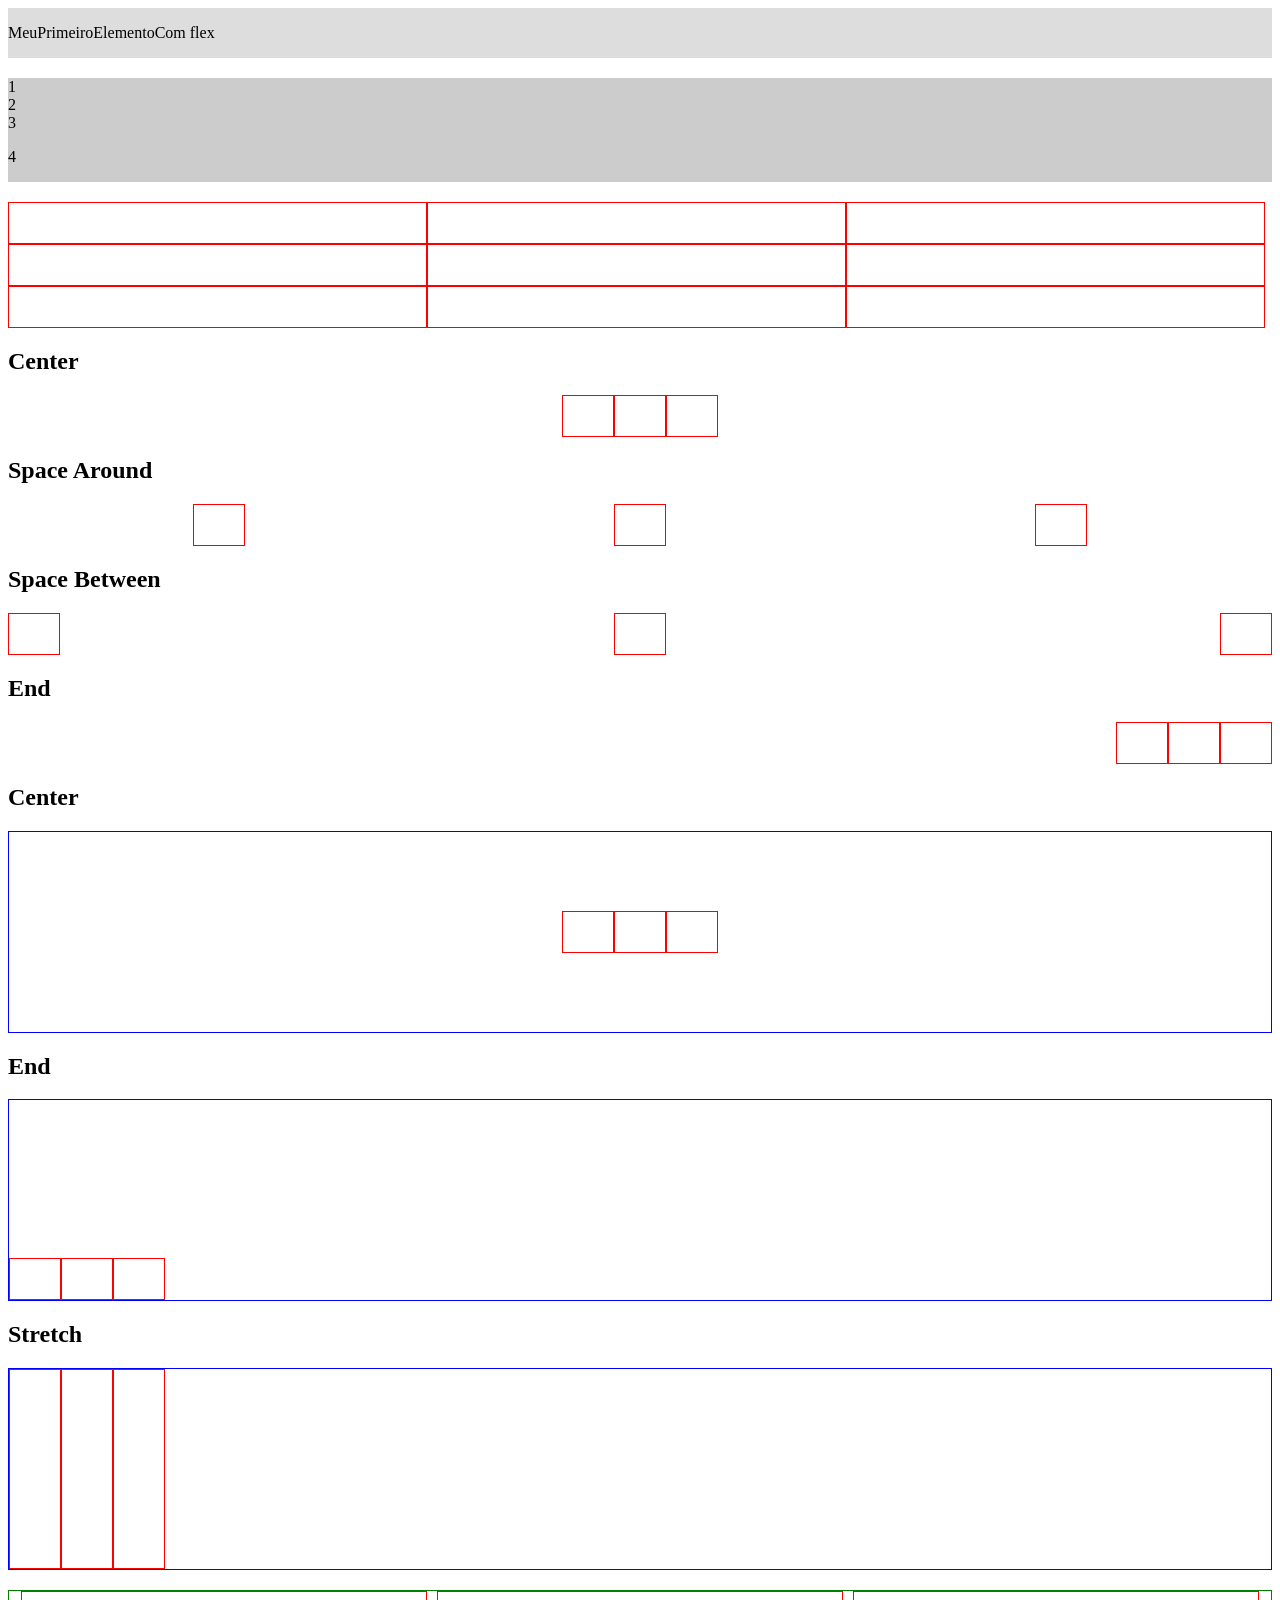
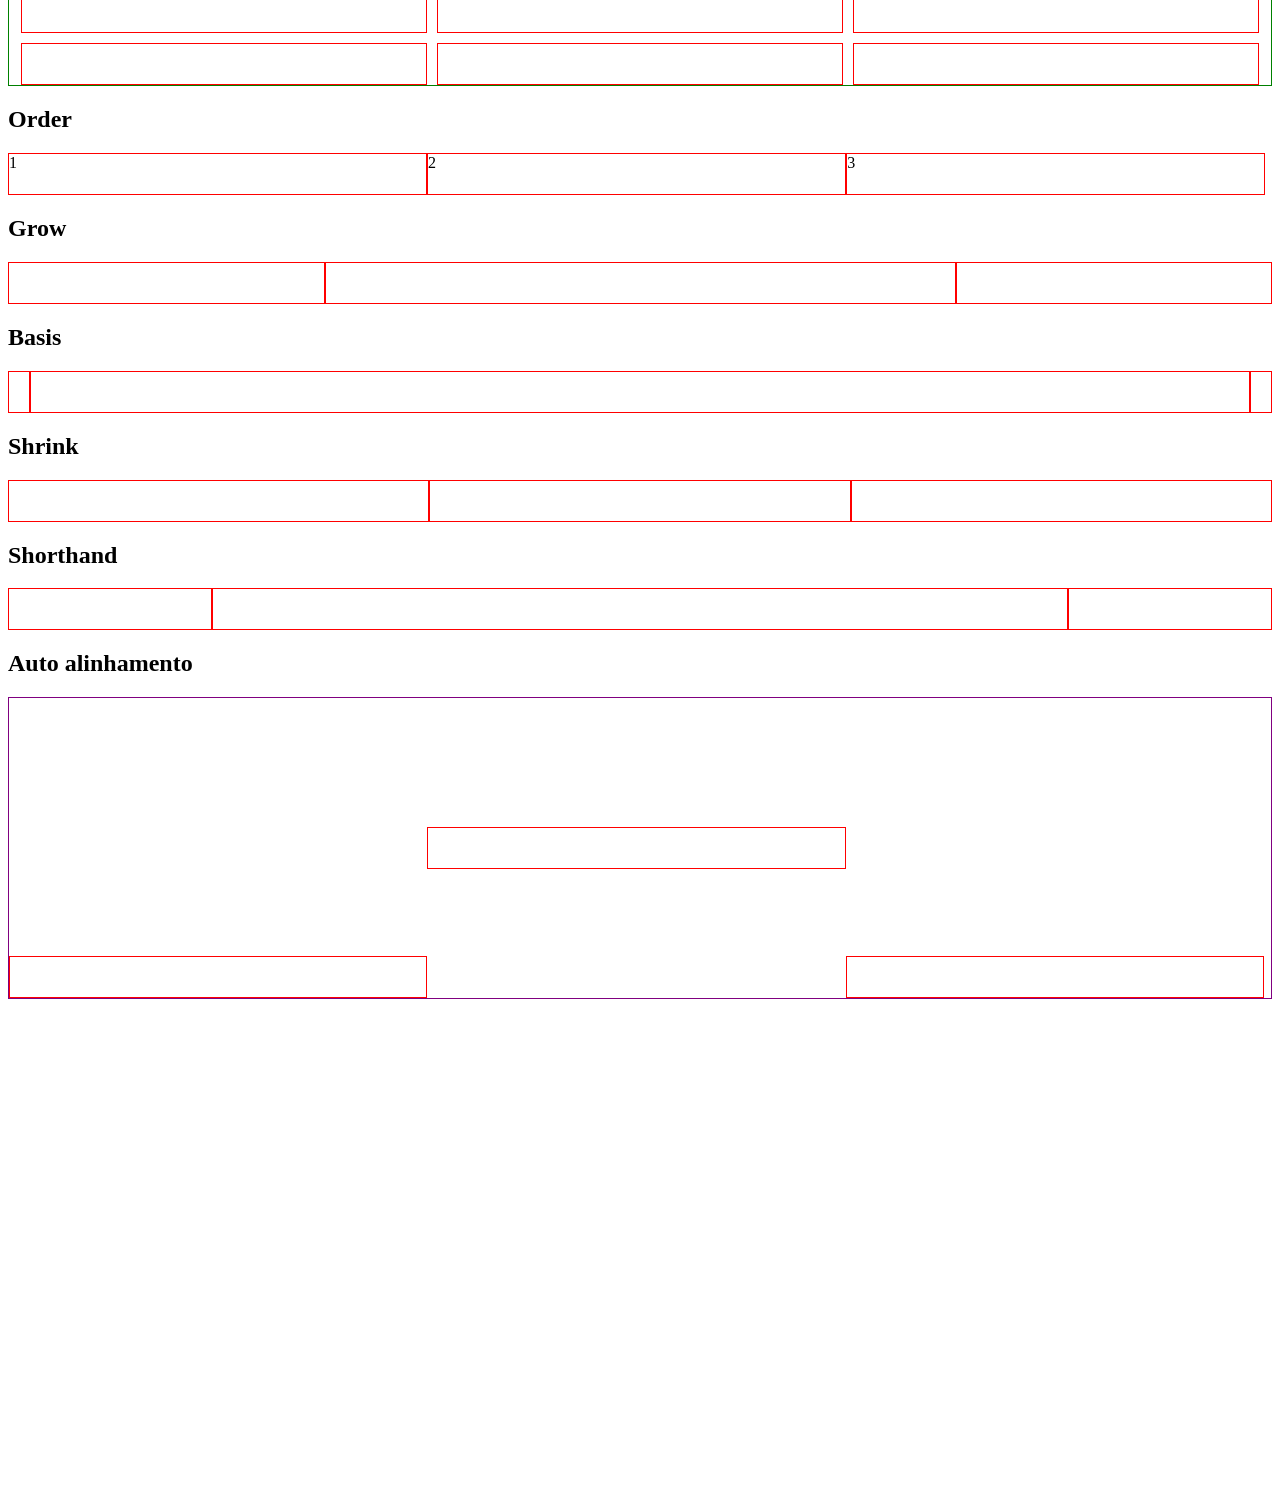
<file: 06-flexbox/index.html>
<!DOCTYPE html>
<html lang="pt-br">
<head>
    <meta charset="UTF-8">
    <meta name="viewport" content="width=device-width, initial-scale=1.0">
    <title>Flexbox</title>
    <link rel="stylesheet" href="css/style.css">
</head>
<body>
    <!-- 1 - flex -->
    <div class="flex">
        <p>Meu</p>
        <p>Primeiro</p>
        <p>Elemento</p>
        <p>Com flex</p>
    </div>

    <!-- 2 - column -->
    <div class="flex-column">
        <span>1</span>
        <span>2</span>
        <span>3</span>
        <p>4</p>
    </div>

    <!-- 3 - wrap -->
    <div class="wrap">
        <div class="box"></div>
        <div class="box"></div>
        <div class="box"></div>
        <div class="box"></div>
        <div class="box"></div>
        <div class="box"></div>
        <div class="box"></div>
        <div class="box"></div>
        <div class="box"></div>
    </div>

    <!-- 4 - justify content -->
    <h2>Center</h2>
    <div class="center">
        <div class="box"></div>
        <div class="box"></div>
        <div class="box"></div>
    </div>

    <h2>Space Around</h2>
    <div class="space-around">
        <div class="box"></div>
        <div class="box"></div>
        <div class="box"></div>
    </div>

    <h2>Space Between</h2>
    <div class="space-between">
        <div class="box"></div>
        <div class="box"></div>
        <div class="box"></div>
    </div>

    <h2>End</h2>
    <div class="end">
        <div class="box"></div>
        <div class="box"></div>
        <div class="box"></div>
    </div>

    <!-- 5 - align items -->
    <h2>Center</h2>
    <div class="align-center">
        <div class="box"></div>
        <div class="box"></div>
        <div class="box"></div>
    </div>

    <h2>End</h2>
    <div class="flex-end">
        <div class="box"></div>
        <div class="box"></div>
        <div class="box"></div>
    </div>

    <h2>Stretch</h2>
    <div class="strech">
        <div class="box"></div>
        <div class="box"></div>
        <div class="box"></div>
    </div>

    <!-- 6 - gap -->
    <div class="gap">
        <div class="box"></div>
        <div class="box"></div>
        <div class="box"></div>
        <div class="box"></div>
        <div class="box"></div>
        <div class="box"></div>
    </div>

    <!-- 7 - order -->
    <h2>Order</h2>
    <div class="order">
        <div class="box" id="three">3</div>
        <div class="box" id="one">1</div>
        <div class="box" id="two">2</div>
    </div>

    <!-- 8 - grow -->
    <h2>Grow</h2>
    <div class="grow">
        <div class="box"></div>
        <div class="box big"></div>
        <div class="box"></div>
    </div>

    <!-- 9 - basis -->
    <h2>Basis</h2>
    <div class="basis">
        <div class="box"></div>
        <div class="box big"></div>
        <div class="box"></div>
    </div>

    <!-- 10 - shrink -->
    <h2>Shrink</h2>
    <div class="shrink">
        <div class="box"></div>
        <div class="box small"></div>
        <div class="box"></div>
    </div>

    <!-- 11 - flex shorthand -->
    <h2>Shorthand</h2>
    <div class="shorthand">
        <div class="box"></div>
        <div class="box different"></div>
        <div class="box"></div>
    </div>

    <!-- 12 - auto alinhamento -->
    <h2>Auto alinhamento</h2>
    <div class="auto-alignment">
        <div class="box"></div>
        <div class="box different"></div>
        <div class="box"></div>
    </div>
</body>
</html>
</file>
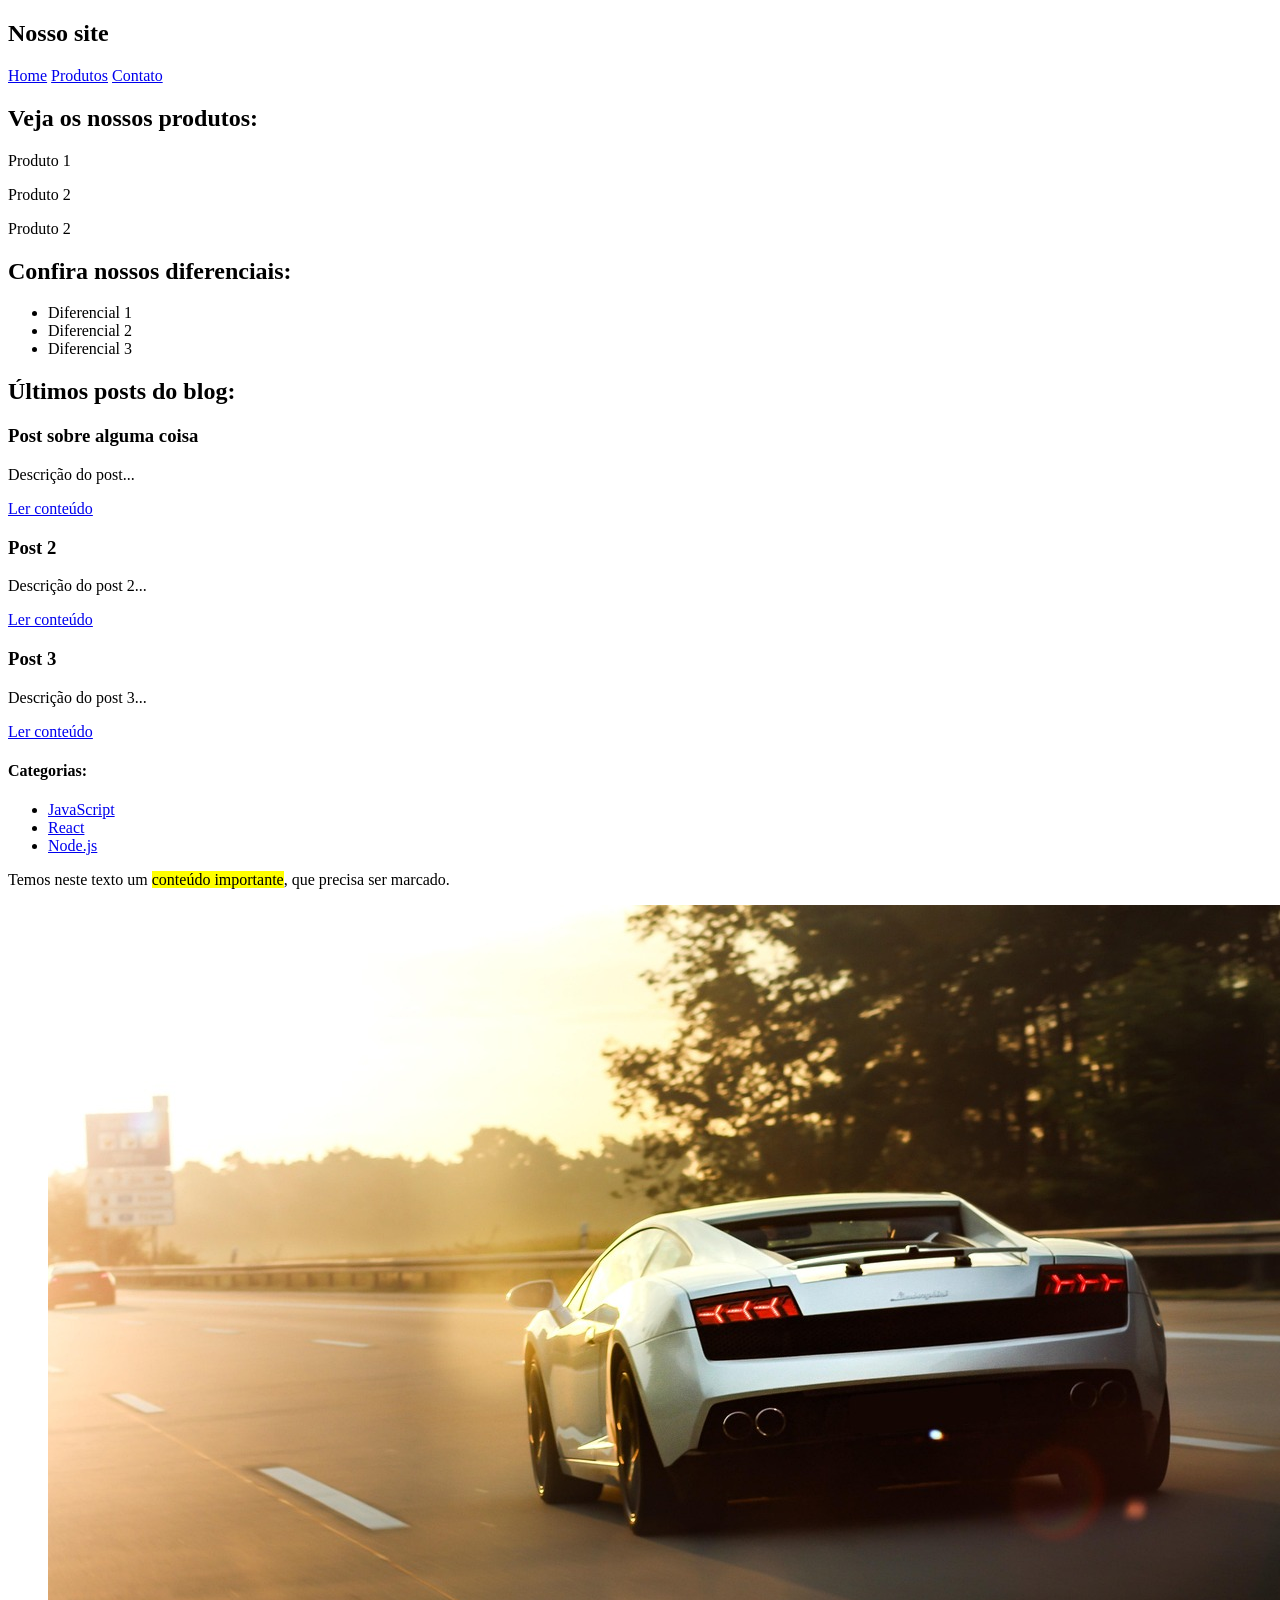
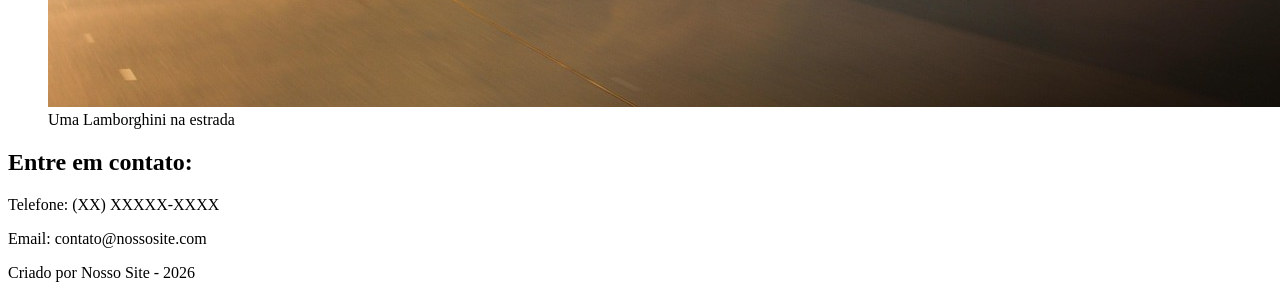
<file: 07-html-semantico/index.html>
<!DOCTYPE html>
<html lang="pt-br">
<head>
    <meta charset="UTF-8">
    <meta name="viewport" content="width=device-width, initial-scale=1.0">
    <title>HTML Semântico</title>
</head>
<body>
    <!-- 3 - header -->
    <header>
        <h2>Nosso site</h2>
        <!-- <ul>
            <li><a href="#">Home</a></li>
            <li><a href="#">Produtos</a></li>
            <li><a href="#">Contato</a></li>
        </ul> -->
        <!-- 5 - nav -->
        <nav>
            <a href="#">Home</a>
            <a href="#">Produtos</a>
            <a href="#">Contato</a>
        </nav>
    </header>
    <!-- 8 - main -->
    <main>
        <!-- 1 - section -->
        <section>
            <h2>Veja os nossos produtos:</h2>
            <p>Produto 1</p>
            <p>Produto 2</p>
            <p>Produto 2</p>
        </section>
        <section>
            <h2>Confira nossos diferenciais:</h2>
            <ul>
                <li>Diferencial 1</li>
                <li>Diferencial 2</li>
                <li>Diferencial 3</li>
            </ul>
        </section>
        <!-- 2 - article -->
        <section>
            <h2>Últimos posts do blog:</h2>
            <article>
                <h3>Post sobre alguma coisa</h3>
                <p>Descrição do post...</p>
                <a href="#">Ler conteúdo</a>
            </article>
            <article>
                <h3>Post 2</h3>
                <p>Descrição do post 2...</p>
                <a href="#">Ler conteúdo</a>
            </article>
            <article>
                <h3>Post 3</h3>
                <p>Descrição do post 3...</p>
                <a href="#">Ler conteúdo</a>
            </article>
        </section>
    </main>
    <!-- 6 - aside -->
    <aside>
        <h4>Categorias:</h4>
        <ul>
            <li><a href="#">JavaScript</a></li>
            <li><a href="#">React</a></li>
            <li><a href="#">Node.js</a></li>
        </ul>
    </aside>
    <!-- 9 - mark -->
    <p>Temos neste texto um <mark>conteúdo importante</mark>, que precisa ser marcado.</p>
    <!-- 7 - figure - figcaption -->
    <figure>
        <img src="img/lamborghini.jpg" alt="Lamborghini">
        <figcaption>Uma Lamborghini na estrada</figcaption>
    </figure>
    <!-- 4 - footer -->
    <footer>
        <div>
            <h2>Entre em contato:</h2>
            <p>Telefone: (XX) XXXXX-XXXX</p>
            <p>Email: contato@nossosite.com</p>
        </div>
        <p>Criado por Nosso Site - 2026</p>
    </footer>
</body>
</html>
</file>
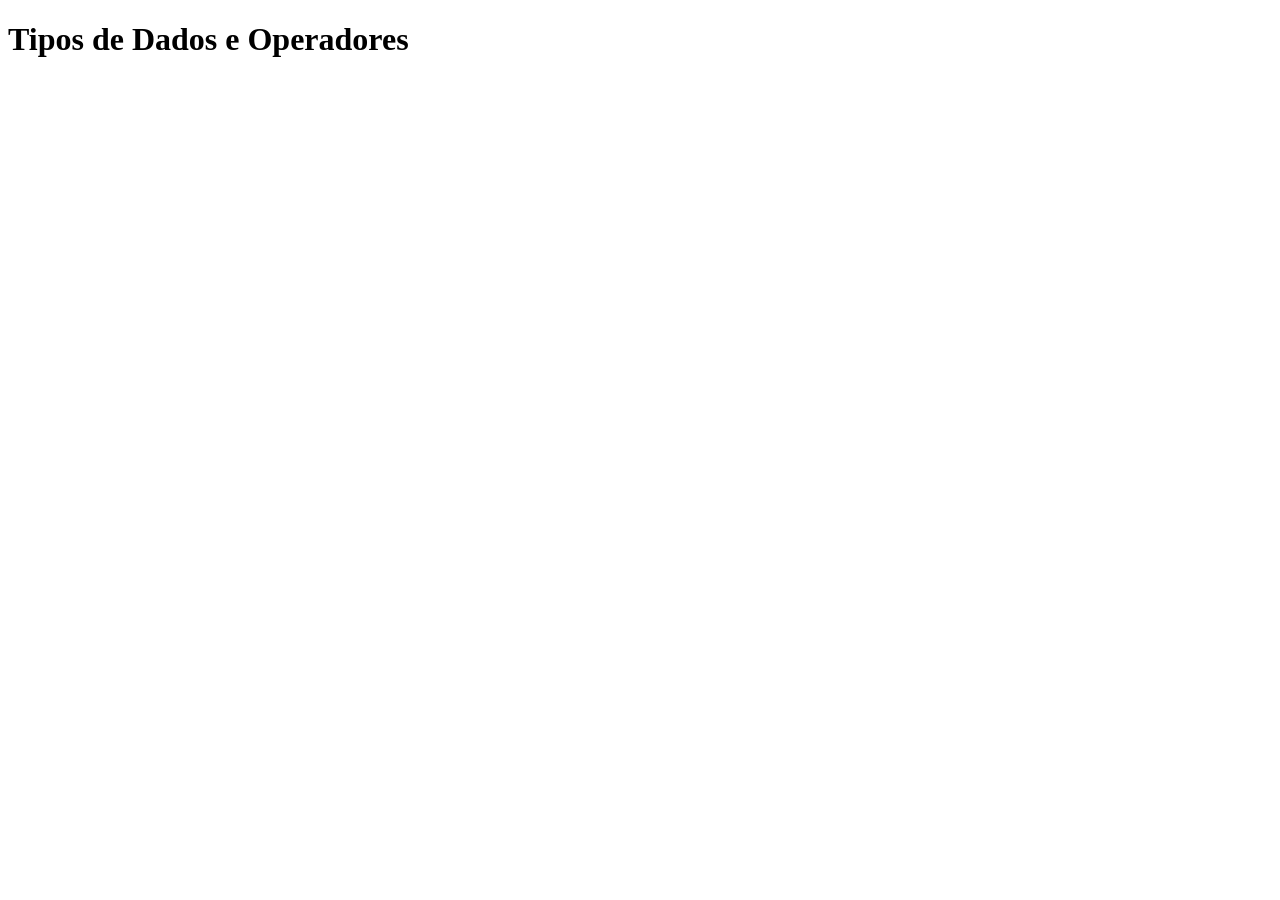
<file: 09-operadores-javascript/index.html>
<!DOCTYPE html>
<html lang="pt-br">
<head>
    <meta charset="UTF-8">
    <meta name="viewport" content="width=device-width, initial-scale=1.0">
    <title>Tipos de Dados e Operadores</title>
    <script src="js/script.js"></script>
</head>
<body>
    <h1>Tipos de Dados e Operadores</h1>
</body>
</html>
</file>
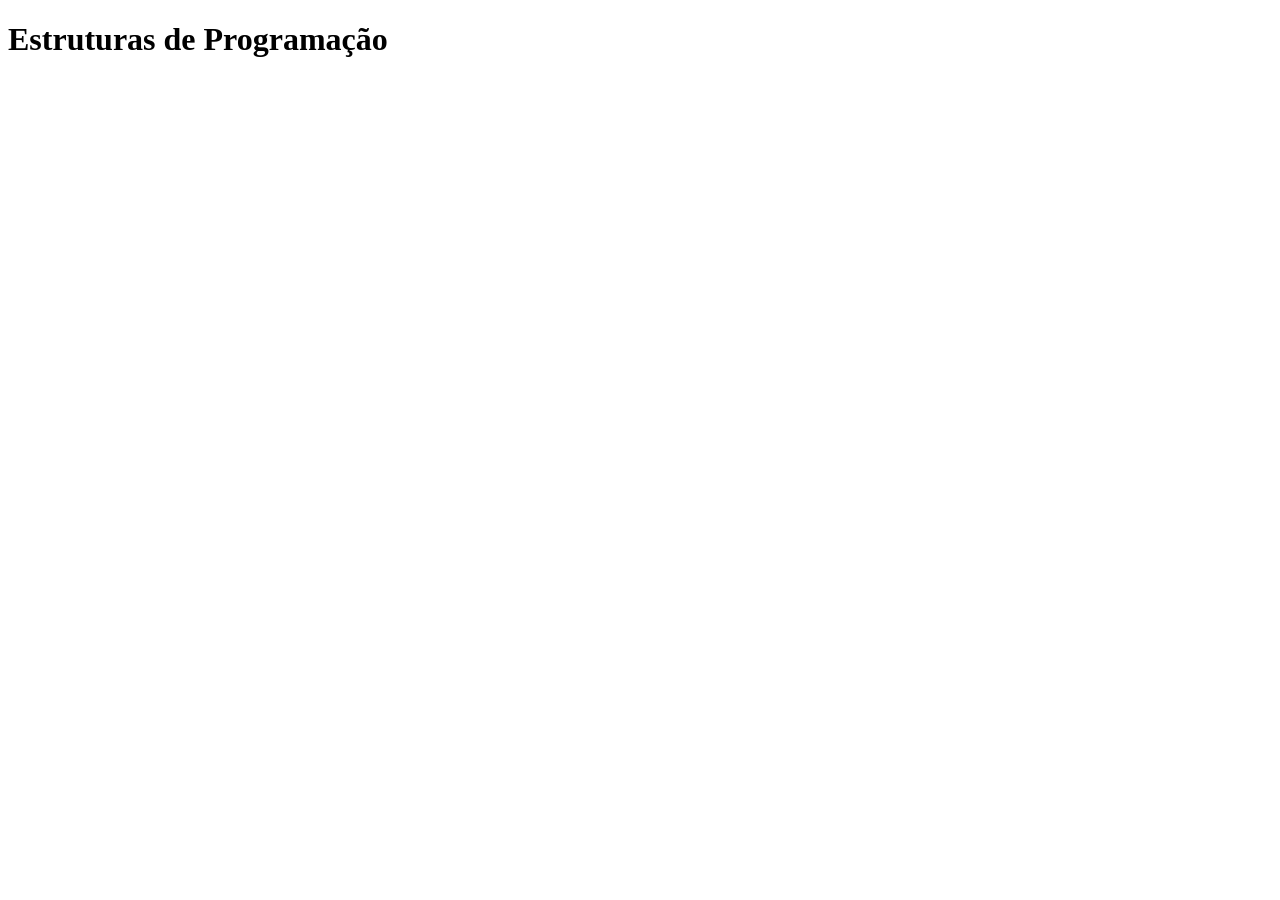
<file: 10-estruturas/index.html>
<!DOCTYPE html>
<html lang="pt-br">
<head>
    <meta charset="UTF-8">
    <meta name="viewport" content="width=device-width, initial-scale=1.0">
    <title>Estruturas de Programação</title>
    <script src="js/scripts.js"></script>
</head>
<body>
    <h1>Estruturas de Programação</h1>
</body>
</html>
</file>
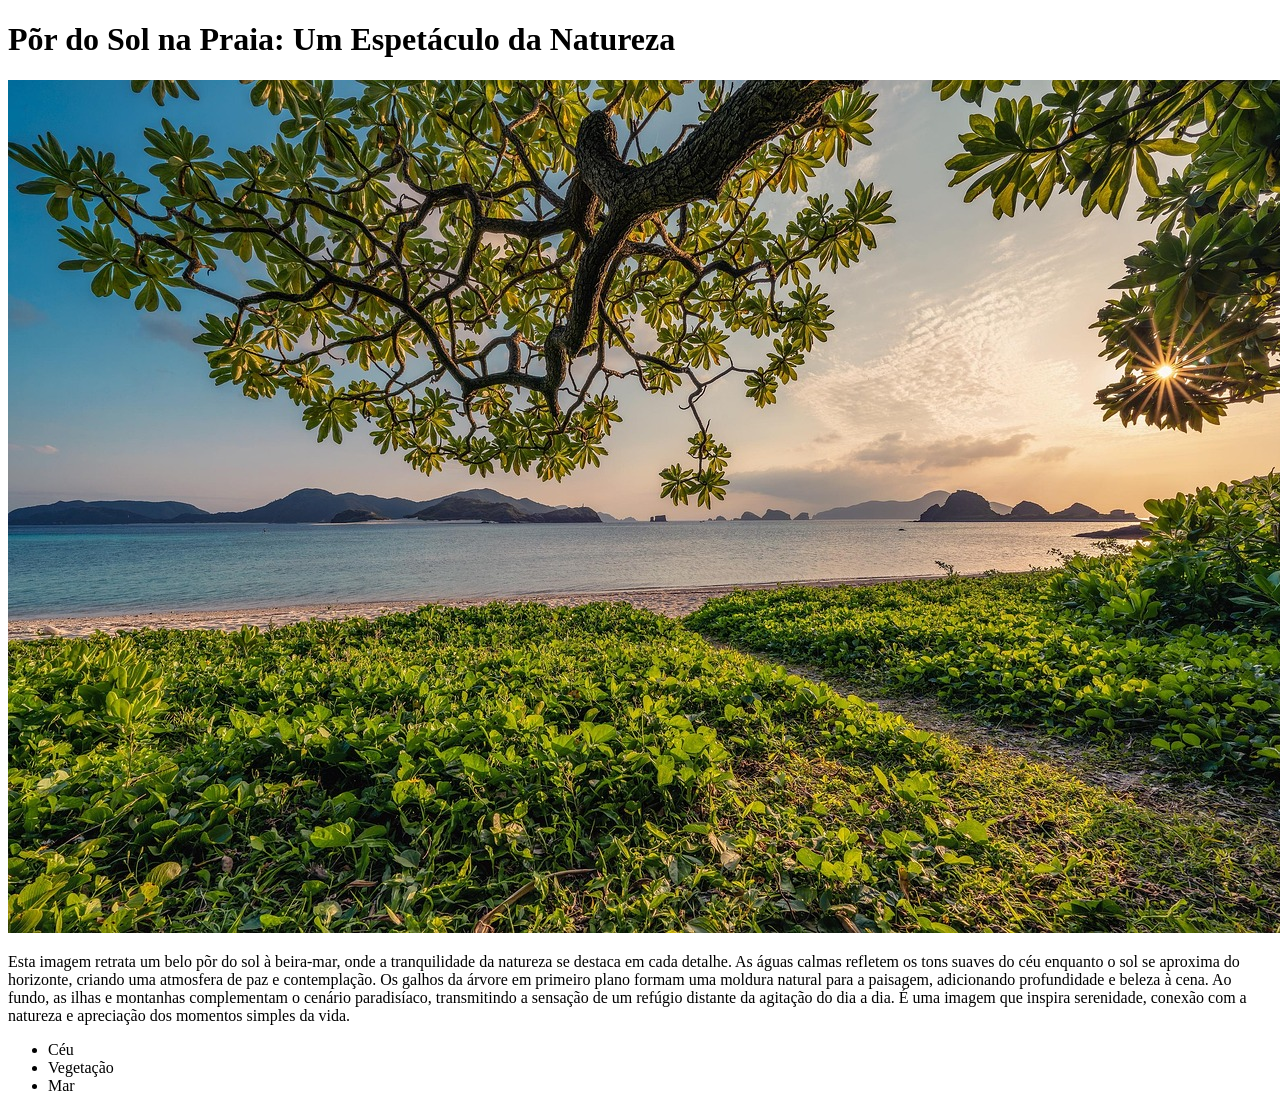
<file: desafios/d01/index.html>
<!DOCTYPE html>
<html lang="pt-br">
<head>
    <meta charset="UTF-8">
    <meta name="viewport" content="width=device-width, initial-scale=1.0">
    <title>Desafio 01</title>
</head>
<body>
    <h1>Põr do Sol na Praia: Um Espetáculo da Natureza</h1>

    <img src="img/paisagem.jpg" alt="Vista de uma praia tranquila ao entardecer">

    <p>
        Esta imagem retrata um belo põr do sol à beira-mar, onde a tranquilidade da natureza se destaca em cada detalhe. As águas calmas refletem os tons suaves do céu enquanto o sol se aproxima do horizonte, criando uma atmosfera de paz e contemplação. Os galhos da árvore em primeiro plano formam uma moldura natural para a paisagem, adicionando profundidade e beleza à cena. Ao fundo, as ilhas e montanhas complementam o cenário paradisíaco, transmitindo a sensação de um refúgio distante da agitação do dia a dia. É uma imagem que inspira serenidade, conexão com a natureza e apreciação dos momentos simples da vida.
    </p>

    <ul>
        <li>Céu</li>
        <li>Vegetação</li>
        <li>Mar</li>
    </ul>
</body>
</html>
</file>
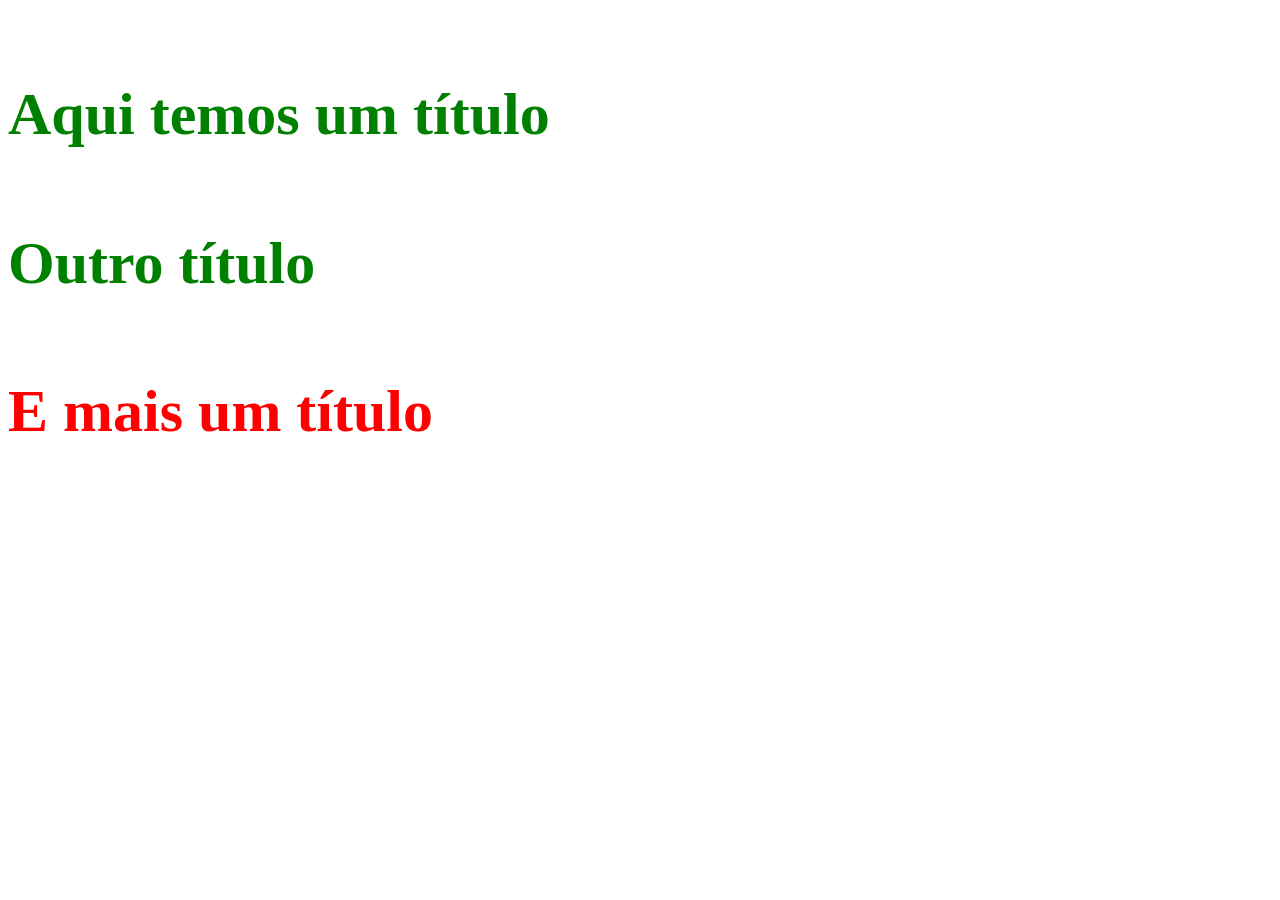
<file: desafios/d02/index.html>
<!DOCTYPE html>
<html lang="pt-br">
<head>
    <meta charset="UTF-8">
    <meta name="viewport" content="width=device-width, initial-scale=1.0">
    <title>Desafio 02</title>
    <link rel="stylesheet" href="css/titles.css">
</head>
<body>
    <h4>Aqui temos um título</h4>
    <h4>Outro título</h4>
    <h4 style="color: red">E mais um título</h4>
</body>
</html>
</file>
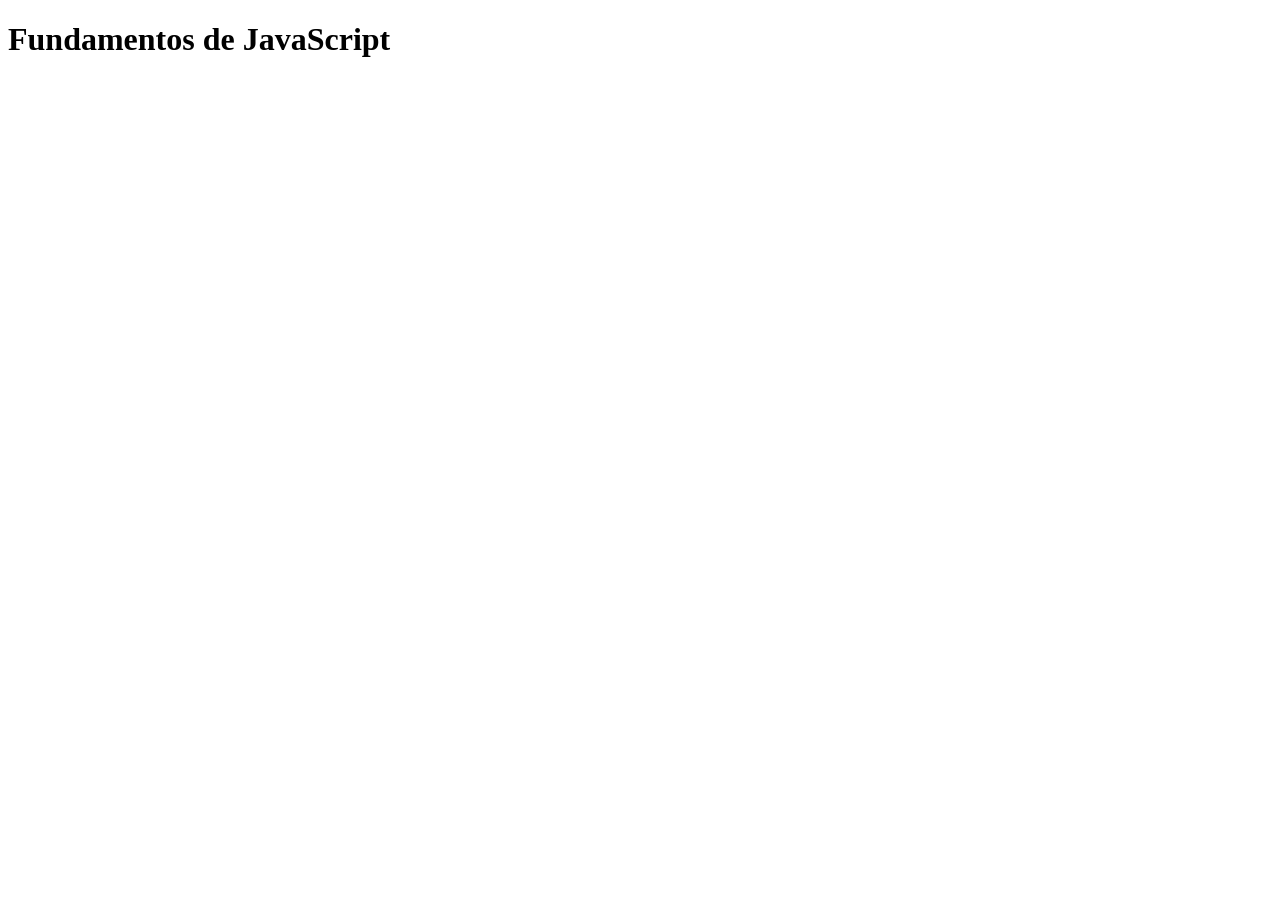
<file: desafios/d03/index.html>
<!DOCTYPE html>
<html lang="pt-br">
<head>
    <meta charset="UTF-8">
    <meta name="viewport" content="width=device-width, initial-scale=1.0">
    <title>Fundamentos de JavaScript</title>
    <script src="js/scripts.js"></script>
</head>
<body>
    <h1>Fundamentos de JavaScript</h1>
</body>
</html>
</file>
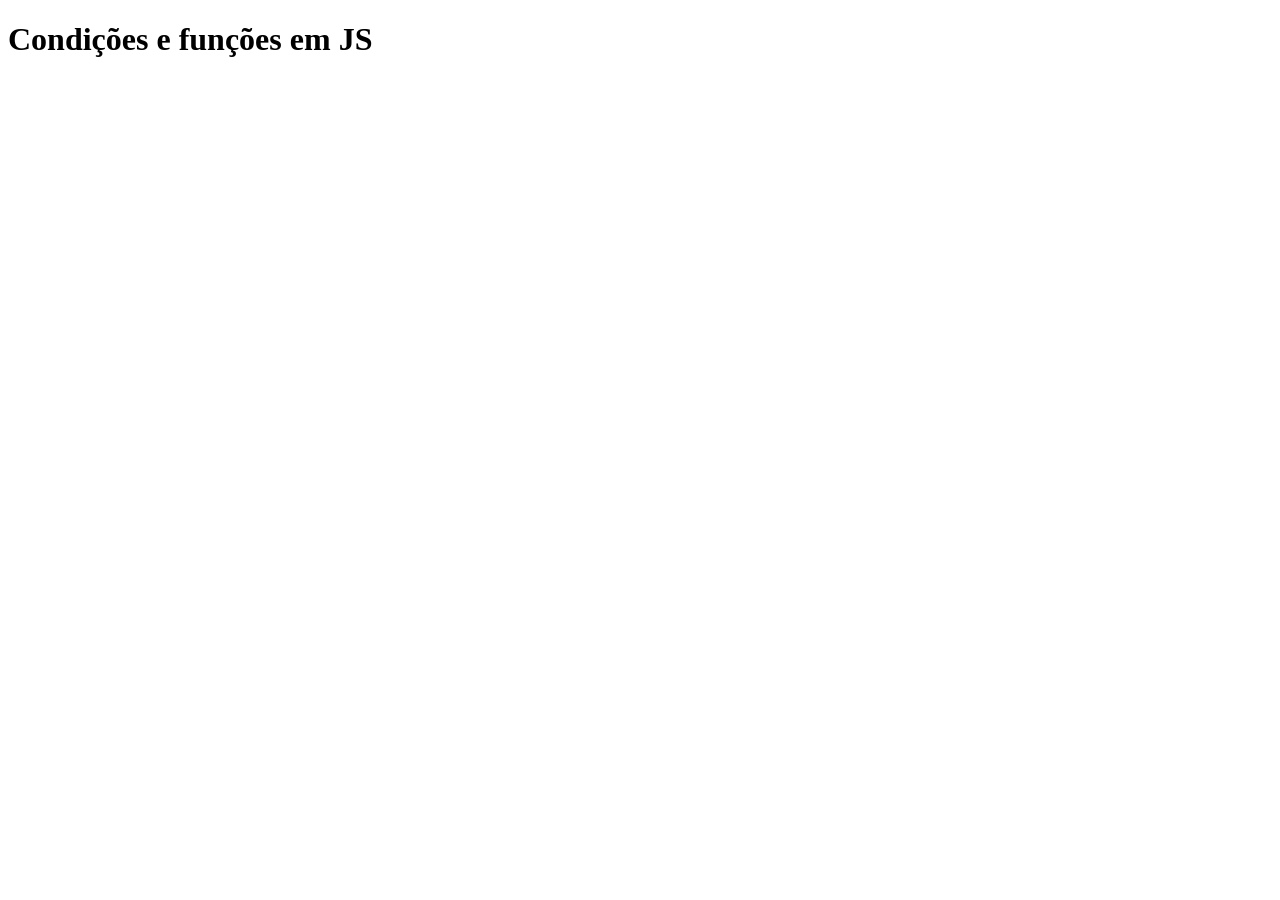
<file: desafios/d04/index.html>
<!DOCTYPE html>
<html lang="pt-br">
<head>
    <meta charset="UTF-8">
    <meta name="viewport" content="width=device-width, initial-scale=1.0">
    <title>Condições e funções</title>
    <script src="js/scripts.js"></script>
</head>
<body>
    <h1>Condições e funções em JS</h1>
</body>
</html>
</file>
<file: 03-fundamentos-css/css/style.css>
/* 4 - External CSS */

body {
    padding-bottom: 500px;
}

h3 {
    color: green;
}

/* p {
    color: blueviolet;
} */

/* Algum comentário */
/* Mais um comentário */
/* Terceiro comentário */

/* Classes */
.paragraph {
    background-color: #000;
    color:aqua;
    padding: 10px;
}

/* ids */
#exclusive-title {
    background-color: purple;
    color: yellow;
    padding: 10px;
    font-size: 40px;
}

/* Ordem das regras */
h2 {
    border-bottom: 2px solid red;
}

.titulo {
    border-bottom: 3px solid blue;
}

#algum-titulo {
    border-bottom: 4px solid green;
}

/* Nome de cores */
.color-name {
    color:crimson;
}

/* Hex */
.hex {
    color: #0c45ff;
}

.hex-2 {
    color: #3cf4ff;
}

/* Aprofundando em hex */
.simple-hex {
    color: #333;
}

.simple-hex-2 {
    color: #a5f;
}

/* RGB */
.rgb {
    color: rgb(255, 0, 0);
}

.mixed-rgb {
    color: rgb(150, 100, 0);
}

/* RGBA */
.rgba {
    color: rgba(150, 180, 50, 0.5);
}

/* HSL */
.hsl {
    color: hsl(100, 80%, 40%);
}

.hsl2 {
    color: hsl(200, 60%, 20%);
}

/* Background */
.bg {
    background-color: #000;
    color: yellow;
}

.bg-2 {
    background-color: rgb(200, 20, 40);
    color: #3cf4ff;
}

/* Background Opacity */
.bg-opacity {
    background-color: green;
    opacity: 0.2;
}

.bg-opacity-2 {
    background-color: #999;
    color: #000;
    opacity: 0.8;
}

/* RGBA com opacidade */
.rgba-opacity {
    background-color: rgba(90, 120, 20, 0.3);
    color: #000;
}

/* BG image */
.bg-image {
    background-image: url(../img/nature.jpg);
    padding: 10px;
    color: #fff;
}

/* Centralizando bg image */
.not-centered-bg,
.centered-bg {
    height: 400px;
    width: 400px;
    background-image: url(../img/bridge.jpg)
}

.centered-bg {
    background-position: center; 
    background-size: cover;
}

/* largura e altura */
.height-width {
    height: 200px;
    width: 100px;
    background-color: red;
}

.height-width-2 {
    height: 300px;
    background-color: #333;
}

/* Padding */
.without-padding,
.padding {
    background-color: #111;
    color: #fff;
}

.padding {
    background-color: #333;
    padding: 20px;
}

/* Padding individual */
.padding-individual {
    background-color: #222;
    color: #fff;

    padding-top: 5px;
    padding-left: 10px;
    padding-right: 20px;
    padding-bottom: 40px;
}

/* Shorthand Padding */
.shorthand-padding {
    background-color: #333;
    color: #fff;

    padding: 6px 12px 18px 24px;
}

.shorthand-padding-2 {
    background-color: #444;
    color: #fff;

    padding: 10px 20px;

    /* padding: 10px 20px 10px 20px; */
}

/* Padding com width */
.without-border-box {
    background-color: #444;
    color: #fff;
    width: 400px;
    padding: 50px;
}

.border-box {
    background-color: #555;
    color: #fff;
    width: 400px;
    padding: 50px;
    box-sizing: border-box;
}

/* Border */
.border {
    border: 5px solid red;
    padding: 10px;
}

.border-2 {
    border: 2px dotted #934;
    padding: 25px;
}

/* Borda individual */
.border-left {
    background-color: #333;
    color: #fff;
    border-left: 5px solid red;
    padding: 25px;
}

.border-bottom {
    background-color: #444;
    color: #fff;
    border-bottom: 5px double #399;
    padding: 20px;
}

/* Borda arredondada */
.rounded-p {
    border: 4px solid blue;
    background-color: #000;
    color: blue;
    padding: 15px;
    border-radius: 15px;
}

.rounded-p-2 {
    background-color: #000;
    color: blue;
    padding: 15px;
    border-radius: 25px;
}

/* Margem */
.margin {
    margin: 10px;
    background-color: #222;
}

.margin-top {
    margin-top: 50px;
    background-color: #444;
    padding: 10px;

}

.margin-shorthand {
    margin: 5px 10px 15px 20px;
    background-color: #777;
}

/* Box model */
.box-model {
    margin: 20px;
    padding: 15px 25px;
    border: 5px solid #399;
    border-radius: 7px;
    width: 300px;
    height: 400px;
}

/* Text align */
.text-aligned {
    text-align: right;
}

.container-center {
    text-align: center;
    width: 300px;
    border: 1px solid red;
}

/* Text decoration */
.underline {
    text-decoration: underline;
}

.line-trough {
    text-decoration: line-through;
}

.remove-underline {
    text-decoration: none;
    color: red;
}

/* Text transform */
.upper {
    text-transform: uppercase;
}

.lower {
    text-transform: lowercase;
}

/* Letter spacing */
.spacing {
    letter-spacing: 5px;
}

/* Fontes */
.serif {
    font-family: Georgia;
}

.sans-serif {
    font-family: Helvetica;
}

.monospace {
    font-family: Courier New;
}

.cursive {
    font-family: cursive;
}

.fantasy {
    font-family: fantasy;
}

/* Font style */
.italic {
    font-style: italic;
}

.oblique {
    font-style: oblique;
}

/* Font weight */
.thin {
    font-weight: 100;
}

.bold {
    font-weight: 600;
}

.bolder {
    font-weight: 900;
}

/* Display */
.inline-box {
    width: 50px;
    height: 50px;
    background-color: #4f8;
    margin: 10px;
    display: inline-block;
}

.block {
    background-color: #333;
    display: block;
    margin: 10px;
}

/* Escondendo elementos */
.invisible {
    display: none;
}

/* Static */
.static {
    position: static;
    background-color: #391;
    color: #fff;
    width: 100px;
    height: 100px;
}

/* Relative */
.relative {
    position: relative;
    background-color: #224;
    color: #fff;
    width: 100px;
    height: 100px;
    top: 100px;
    left: 40px;
}

/* Absolute */
.absolute {
    position: absolute;
    background-color: #964;
    color: #fff;
    width: 100px;
    height: 100px;
    top: 2px;
    right: 2px;
}

/* Absolute e Relative */
.relative-container {
    width: 300px;
    height: 300px;
    border: 1px solid red;
    margin-top: 120px;
    position: relative;
}

.absolute-1,
.absolute-2 {
    width: 50px;
    height: 50px;
    background-color: #422;
    position: absolute;
}

.absolute-1{
    top: 10px;
    left: 10px;
}

.absolute-2 {
    bottom: 10px;
    right: 10px;
}

/* Fixed */
.fixed {
    width: 100px;
    height: 100px;
    background-color: #851;
    border: 1px solid blue;
    position: fixed; 
    top: 50px;
    right: 100px;
}

/* Sticky */
.sticky {
    width: 100px;
    height: 100px;
    background-color: #994;
    border: 1px solid green;
    position: sticky;
    top: 10px;
}

/* z-index  */
.absolute-3,
.absolute-4,
.absolute-5 {
    width: 50px;
    height: 50px;
    background-color: #123;
    position: absolute;
}

.absolute-3 {
    top: 0;
    left: 0;
    z-index: 3;
}

.absolute-4 {
    top: 10px;
    left: 10px;
    background-color: #246;
    z-index: 2;
}

.absolute-5 {
    top: 40px;
    left: 40px;
    background-color: #453;
    z-index: 1;
}
</file>
<file: 03-fundamentos-css/css/lists.css>
ul {
    border: 1px solid blue;
    padding: 10px;
}

li {
    color: darkblue;
}
</file>
<file: 04-formularios/css/style.css>
body {
    padding-bottom: 500px;
}

div {
    margin-bottom: 10px;
}

div input,
div label {
    display: block;
}

.radio label,
.radio input,
.radio span {
    display: inline-block;
}
</file>
<file: 05-responsividade/css/style.css>
/* 2 - Media query */
h1 {
    color: red;
}

@media screen and (max-width: 500px) {
    h1 {
        color: blue;
    }
}

/* 3 - min-width */
p {
    background-color: red;
    color: #000;
}

@media screen and (min-width: 800px) {
    p {
        background-color: #789;
        color: red;
    }
}

/* 4 - landscape */
h3 {
    display: none;
}

@media screen and (orientation: landscape) {
    h3 {
        display: block;
    }
}
</file>
<file: 06-flexbox/css/style.css>
/* 1 - flex */
body {
    padding-bottom: 500px;
}

.flex {
    display: flex;
    background-color: #ddd;
    margin-bottom: 20px;
}

/* 2 - flex column */
.flex-column {
    display: flex;
    flex-direction: column;
    background-color: #ccc;
    margin-bottom: 20px;
}

/* 3 - wrap */
.wrap {
    display: flex;
    flex-wrap: wrap;
    margin-bottom: 20px;
}

.box {
    height: 40px;
    width: 33%;
    border: 1px solid red;
}

/* 4 - justify content */
.center,
.space-around,
.space-between,
.end {
    display: flex;
    margin-bottom: 20px;
}

.center .box,
.space-around .box,
.space-between .box,
.end .box {
    width: 50px;
}

.center {
    justify-content: center;
}

.space-around {
    justify-content: space-around;
}

.space-between {
    justify-content: space-between;
}

.end {
    justify-content: end;
}

/* 5 - align items */
.align-center,
.flex-end,
.strech {
    display: flex;
    margin-bottom: 20px;
    height: 200px;
    border: 1px solid blue;
}

.align-center .box,
.flex-end .box,
.strech .box {
    width: 50px;
}

.align-center {
    align-items: center;
    justify-content: center;
}

.flex-end {
    align-items: end;
}

.strech {
    align-items: stretch;
}

.strech .box {
    height: auto;
}

/* 6 - gap */
.gap {
    display: flex;
    flex-wrap: wrap;
    justify-content: center;
    border: 1px solid green;
    gap: 10px;
}

.gap .box {
    width: 32%;
}

/* 7 - order */
.order {
    display: flex;
}

#one {
    order: 1;
}

#two {
    order: 2;
}

#three {
    order: 3;
}

/* 8 - grow */
.grow {
    display: flex;
}

.grow .box {
    flex: 1;
}

.grow .big {
    flex: 2;
}

/* 9 - basis */
.basis {
    display: flex;
}

.basis .box {
    flex-basis: 20px;
}

.basis .big {
    flex-grow: 1;
}

/* 10 - shrink */
.shrink {
    display: flex;
}

.shrink .box {
    flex-grow: 1;
    flex-shrink: 1;
    flex-basis: 250px;
    width: auto;
}

.shrink .small {
    flex-shrink: 2;
}

/* 11 - shorthand */
.shorthand {
    display: flex;
}

.shorthand .box {
    width: auto;
    flex: 1 1 50px;
}

.shorthand .different {
    flex: 3 1 400px;
}

/* 12 - auto alinhamento */
.auto-alignment {
    display: flex;
    height: 300px;
    align-items: flex-end;
    border: 1px solid purple;
}

.auto-alignment .different {
    align-self: center;
}
</file>
<file: desafios/d02/css/titles.css>
h4 {
    color: green;
    font-size: 60px;
}
</file>
